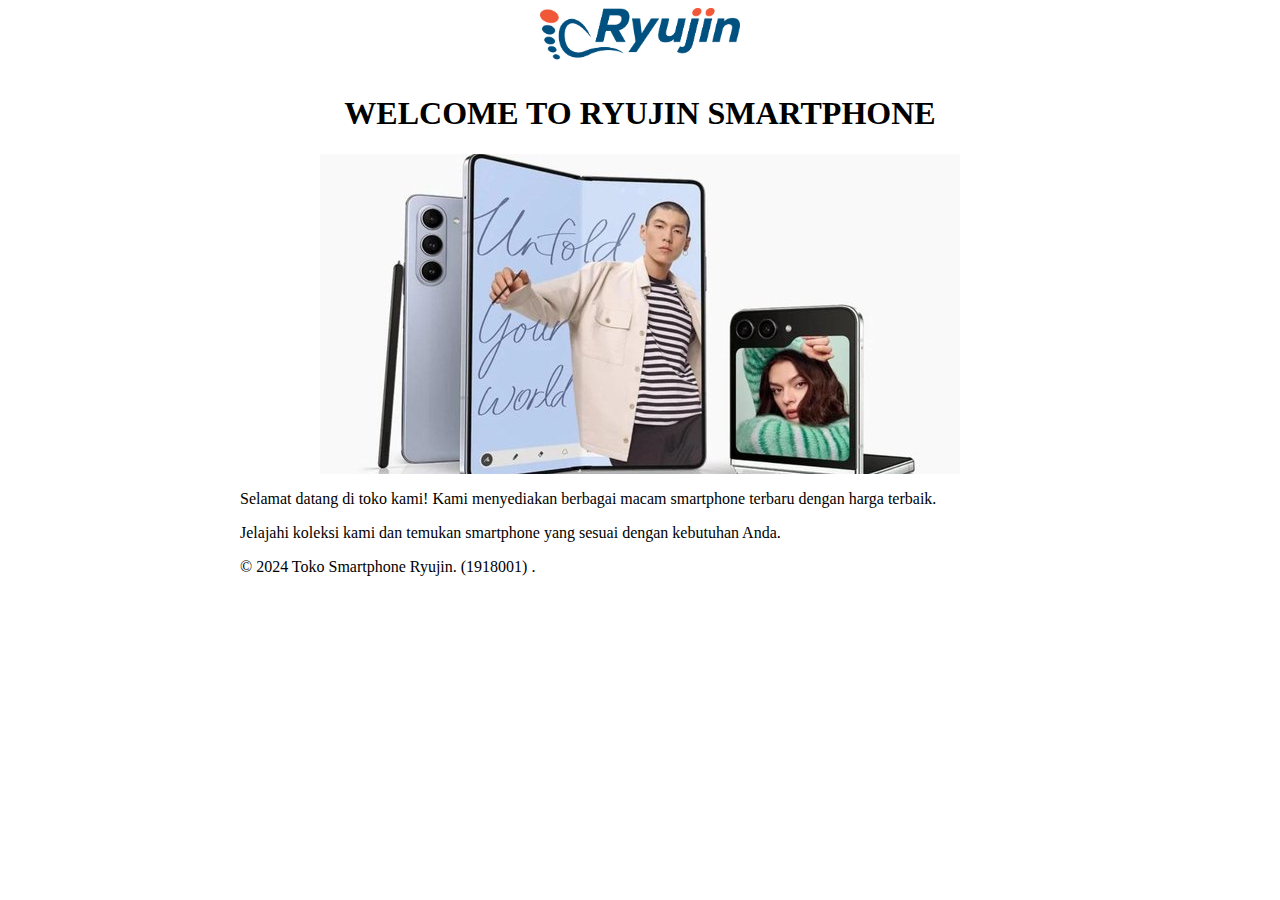
<file: BAB 1/HTML/index.html>
<!DOCTYPE html>
<html lang="en">
<head>
    <meta charset="UTF-8">
    <meta name="viewport" content="width=device-width, initial-scale=1.0">
    <title>Toko Smartphone Ryujin</title>
    <style>
        body {
            text-align: center;
        }
        header, main, footer {
            margin: 0 auto;
            width: 80%;
            max-width: 800px; /* Optional: untuk membatasi lebar maksimum */
            text-align: left; /* Mengembalikan teks ke posisi kiri */
        }
        img {
            display: block; /* Membuat gambar menjadi blok agar dapat diatur margin otomatis */
            margin: 0 auto; /* Membuat gambar menjadi terpusat */
        }
        h1 {
            text-align: center; /* Mencentralisasi teks "Selamat Datang" */
            margin-top: 20px; /* Menambahkan margin atas agar tidak terlalu dekat dengan gambar */
        }
    </style>
</head>
<body>
    <header>
        <img src="Ryujin.png" alt="Ryujin Logo" width="200">
        <h1>WELCOME TO RYUJIN SMARTPHONE</h1>
    </header>
    <main>
        <img src="Bahan1.jpg" alt="Foto Halaman">
        <p>Selamat datang di toko kami! Kami menyediakan berbagai macam smartphone terbaru dengan harga terbaik.</p>
        <p>Jelajahi koleksi kami dan temukan smartphone yang sesuai dengan kebutuhan Anda.</p>
    </main>
    <footer>
        <p>&copy; 2024 Toko Smartphone Ryujin. (1918001) .</p>
    </footer>
</body>
</html>
</file>
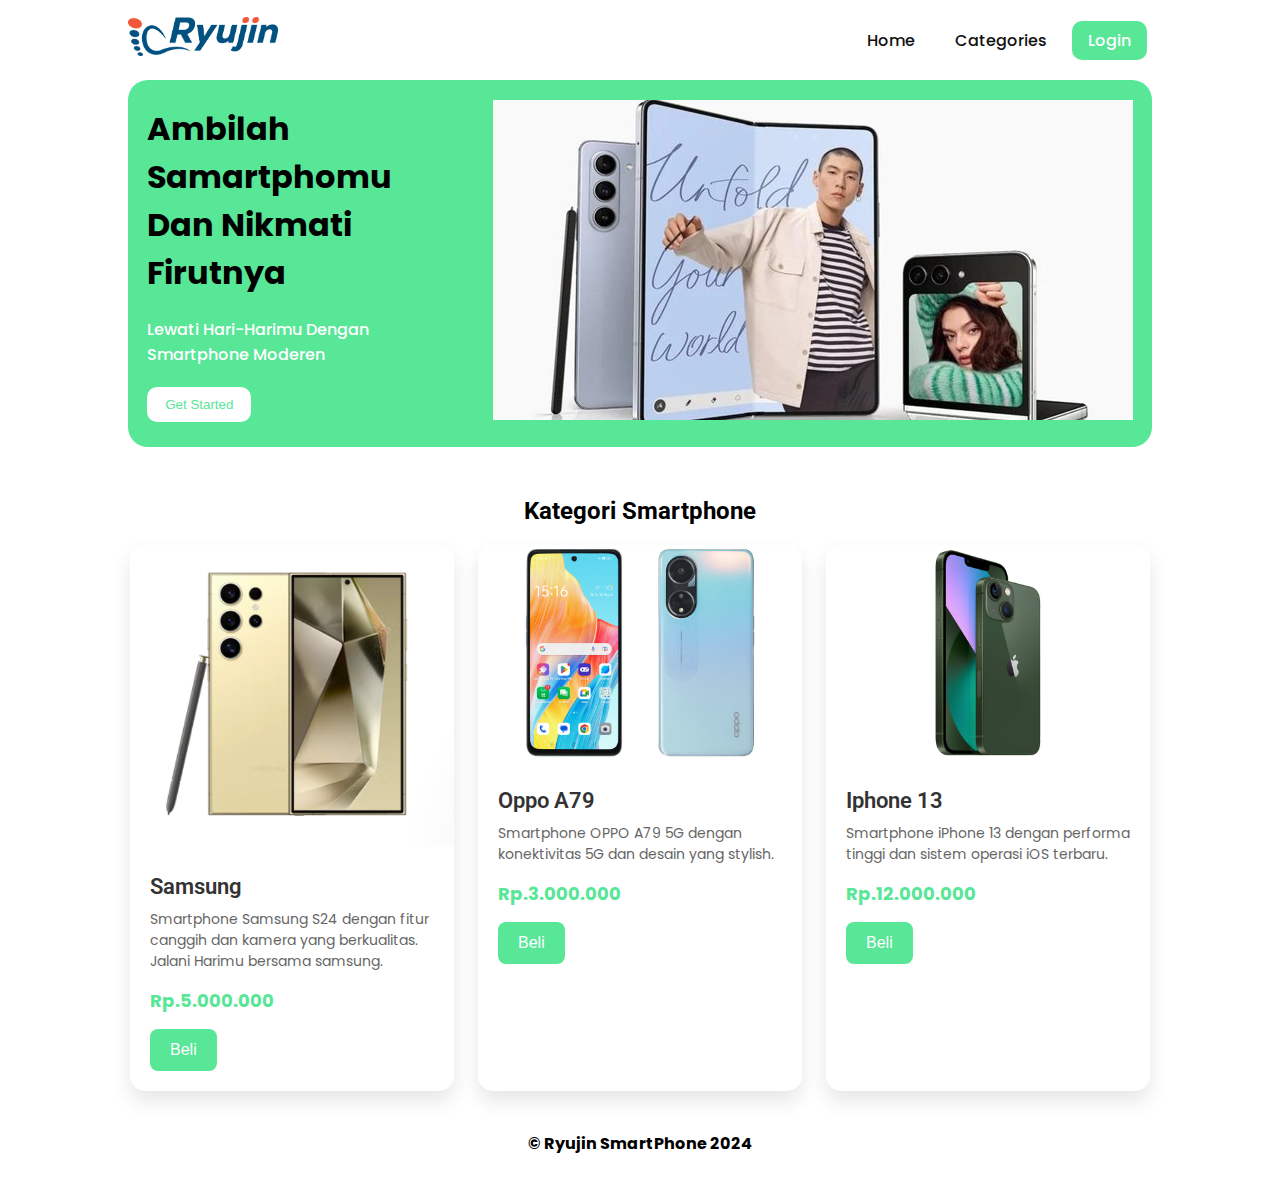
<file: BAB 2/Ryujin/index.html>
<!DOCTYPE html>
<html lang="en">

<head>
	<link rel="icon" href="assets/icon.png" />
	<title>Home</title>
	<link rel="stylesheet" href="css/style.css" />
	<link rel="preconnect" href="https://fonts.googleapis.com" />
	<link rel="preconnect" href="https://fonts.gstatic.com" crossorigin />
	<link
		href="https://fonts.googleapis.com/css2?family=Poppins:wght@400;500;700&family=Roboto:wght@500;700&display=swap"
		rel="stylesheet" />
	<link rel="stylesheet" href="https://cdnjs.cloudflare.com/ajax/libs/font-awesome/5.15.3/css/all.min.css" />
</head>

<body>
	<div class="container">
		<header>
			<nav>
				<div class="Logo">
					<img src="assets/Logo.png" alt="" width="150" Weight="75" />
				</div>
				<input type="checkbox" id="click" />
				<label for="click" class="menu-btn">
					<i class="fas fa-bars"></i>
				</label>
				<ul>
					<li><a href="#">Home</a></li>
					<li><a href="#">Categories</a></li>
					<li><a href="login.html" class="btn_login">Login</a></li>
				</ul>
			</nav>
		</header>
		<main>
			<div class="Bahan">
				<div class="Bahan-text">
					<h1>Ambilah Samartphomu Dan Nikmati Firutnya</h1>
					<p> Lewati Hari-Harimu Dengan Smartphone Moderen
					</p>
					<button type="button" class="btn_getStarted">Get Started</button>
				</div>
				<div class="Bahan-img">
					<img src="assets/Bahan.jpg" alt="" />
				</div>
			</div>
			<div class="cards-categories">
				<h2>Kategori Smartphone</h2>
				<div class="card-categories">
					<div class="card">
						<div class="card-image">
							<img src="assets/S24.PNG" alt="gambar tidak ditemukan" />
						</div>
						<div class="card-content">
							<h5>Samsung</h5>
							<p class="description">Smartphone Samsung S24 dengan fitur canggih dan kamera yang berkualitas.
                                Jalani Harimu bersama samsung.
                            </p>
							<p class="price"><span>Rp.</span>5.000.000</p>
							<button class="btn_belanja" type="submit">Beli</button>
						</div>
					</div>
					<div class="card">
						<div class="card-image">
							<img src="assets/Oppo.jpg" alt="gambar tidak ditemukan" />
						</div>
						<div class="card-content">
							<h5>Oppo A79</h5>
							<p class="description">Smartphone OPPO A79 5G dengan konektivitas 5G dan desain yang stylish.</p>
							<p class="price"><span>Rp.</span>3.000.000</p>
							<button class="btn_belanja" type="submit">Beli</button>
						</div>
					</div>
					<div class="card">
						<div class="card-image">
							<img src="assets/Iphone.jpg" alt="gambar tidak ditemukan" />
						</div>
						<div class="card-content">
							<h5>Iphone 13</h5>
							<p class="description">Smartphone iPhone 13 dengan performa tinggi dan sistem operasi iOS terbaru.</p>
							<p class="price"><span>Rp.</span>12.000.000</p>
							<button class="btn_belanja" type="submit">Beli</button>
						</div>
					</div>
				</div>
			</div>
		</main>
		<footer>
			<h4>&copy; Ryujin SmartPhone 2024</h4>
		</footer>
	</div>
</body>

</html>
</file>
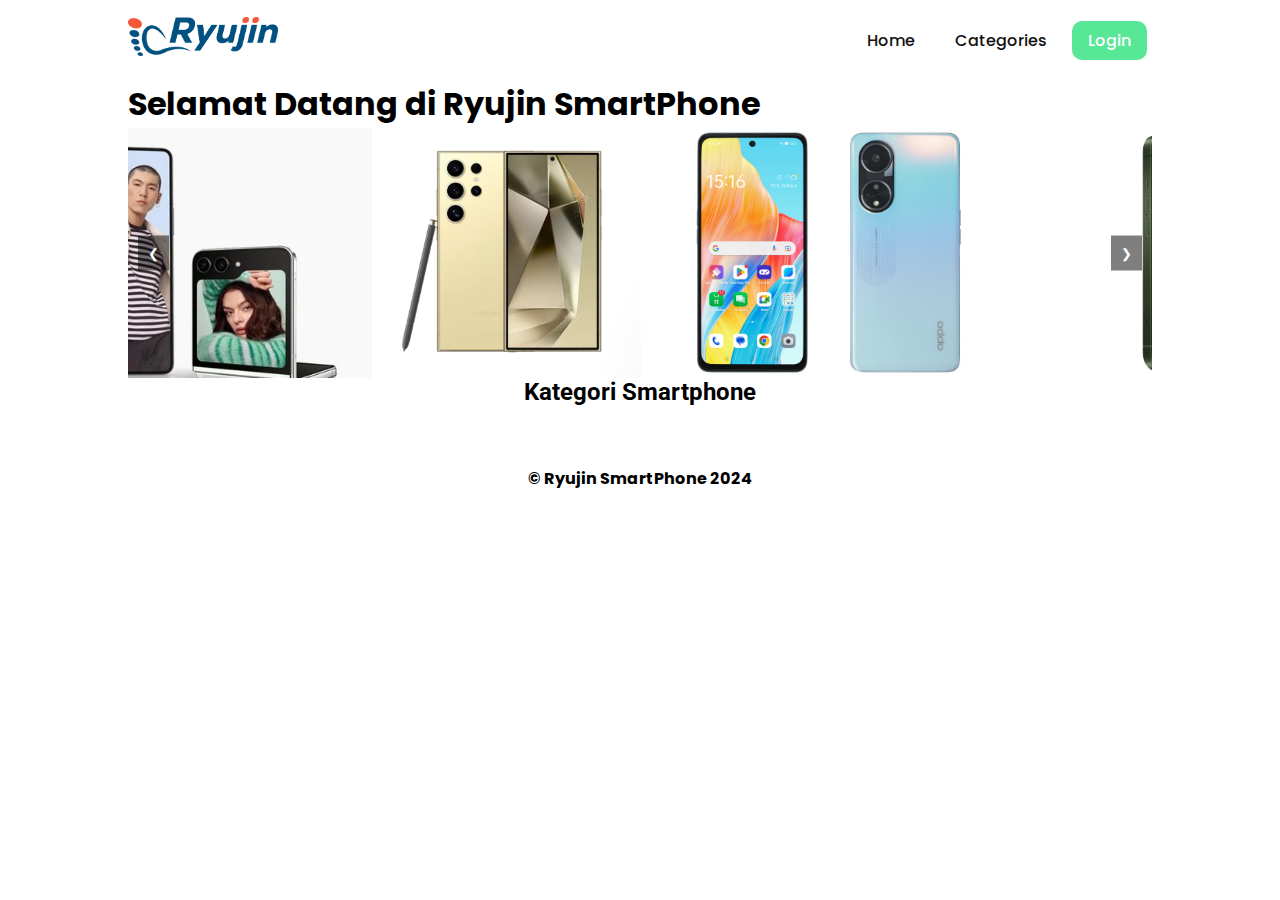
<file: BAB 3/Ryujin/Carousel/index.html>
<!DOCTYPE html>
<html lang="en">

<head>
    <link rel="icon" href="assets/icon.png" />
    <title>Home</title>
    <link rel="stylesheet" href="css/style.css" />
    <link rel="preconnect" href="https://fonts.googleapis.com" />
    <link rel="preconnect" href="https://fonts.gstatic.com" crossorigin />
    <link href="https://fonts.googleapis.com/css2?family=Poppins:wght@400;500;700&family=Roboto:wght@500;700&display=swap" rel="stylesheet" />
    <link rel="stylesheet" href="https://cdnjs.cloudflare.com/ajax/libs/font-awesome/5.15.3/css/all.min.css" />
    <style>
        .carousel-container {
            position: relative;
            overflow: hidden;
            width: 100%;
            height: 250px; /* Sesuaikan dengan tinggi gambar */
        }

        .carousel-slide {
            display: flex;
            transition: transform 0.5s ease;
            width: 100%;
            height: 100%;
        }

        .carousel-slide img {
            width: 100%;
            height: auto;
        }

        .btn-prev,
        .btn-next {
            position: absolute;
            top: 50%;
            transform: translateY(-50%);
            background: rgba(0, 0, 0, 0.5);
            color: white;
            padding: 10px;
            cursor: pointer;
            border: none;
            z-index: 10;
        }

        .btn-prev {
            left: 10px;
        }

        .btn-next {
            right: 10px;
        }
    </style>
</head>

<body>
    <div class="container">
        <header>
            <nav>
                <div class="Logo">
                    <img src="assets/Logo.png" alt="" width="150" Weight="75" />
                </div>
                <input type="checkbox" id="click" />
                <label for="click" class="menu-btn">
                    <i class="fas fa-bars"></i>
                </label>
                <ul>
                    <li><a href="#">Home</a></li>
                    <li><a href="#">Categories</a></li>
                    <li><a href="login.html" class="btn_login">Login</a></li>
                </ul>
            </nav>
        </header>
        <main>
            <h1>Selamat Datang di Ryujin SmartPhone</h1>
            <div class="carousel-container">
                <div class="carousel-slide">
                    <img src="assets/Bahan.jpg" alt="" />
                    <img src="assets/S24.PNG" alt="" />
                    <img src="assets/Oppo.jpg" alt="" />
                    <img src="assets/Iphone.jpg" alt="" />
                </div>
                <button class="btn-prev">&#10094;</button>
                <button class="btn-next">&#10095;</button>
            </div>
            <div class="cards-categories">
                <h2>Kategori Smartphone</h2>
                <!-- Card Categories Content -->
            </div>
        </main>
        <footer>
            <h4>&copy; Ryujin SmartPhone 2024</h4>
        </footer>
    </div>

    <script>
        const carouselSlide = document.querySelector('.carousel-slide');
        const carouselImages = document.querySelectorAll('.carousel-slide img');

        // Buttons
        const prevBtn = document.querySelector('.btn-prev');
        const nextBtn = document.querySelector('.btn-next');

        // Counter
        let counter = 1;
        const size = carouselImages[0].clientWidth;

        carouselSlide.style.transform = 'translateX(' + (-size * counter) + 'px)';

        // Button Listeners
        nextBtn.addEventListener('click', () => {
            if (counter >= carouselImages.length - 1) return;
            carouselSlide.style.transition = "transform 0.5s ease-in-out";
            counter++;
            carouselSlide.style.transform = 'translateX(' + (-size * counter) + 'px)';
        });

        prevBtn.addEventListener('click', () => {
            if (counter <= 0) return;
            carouselSlide.style.transition = "transform 0.5s ease-in-out";
            counter--;
            carouselSlide.style.transform = 'translateX(' + (-size * counter) + 'px)';
        });

        carouselSlide.addEventListener('transitionend', () => {
            if (carouselImages[counter].id === 'lastClone') {
                carouselSlide.style.transition = "none";
                counter = carouselImages.length - 2;
                carouselSlide.style.transform = 'translateX(' + (-size * counter) + 'px)';
            }

            if (carouselImages[counter].id === 'firstClone') {
                carouselSlide.style.transition = "none";
                counter = carouselImages.length - counter;
                carouselSlide.style.transform = 'translateX(' + (-size * counter) + 'px)';
            }
        });
    </script>
</body>

</html>
</file>
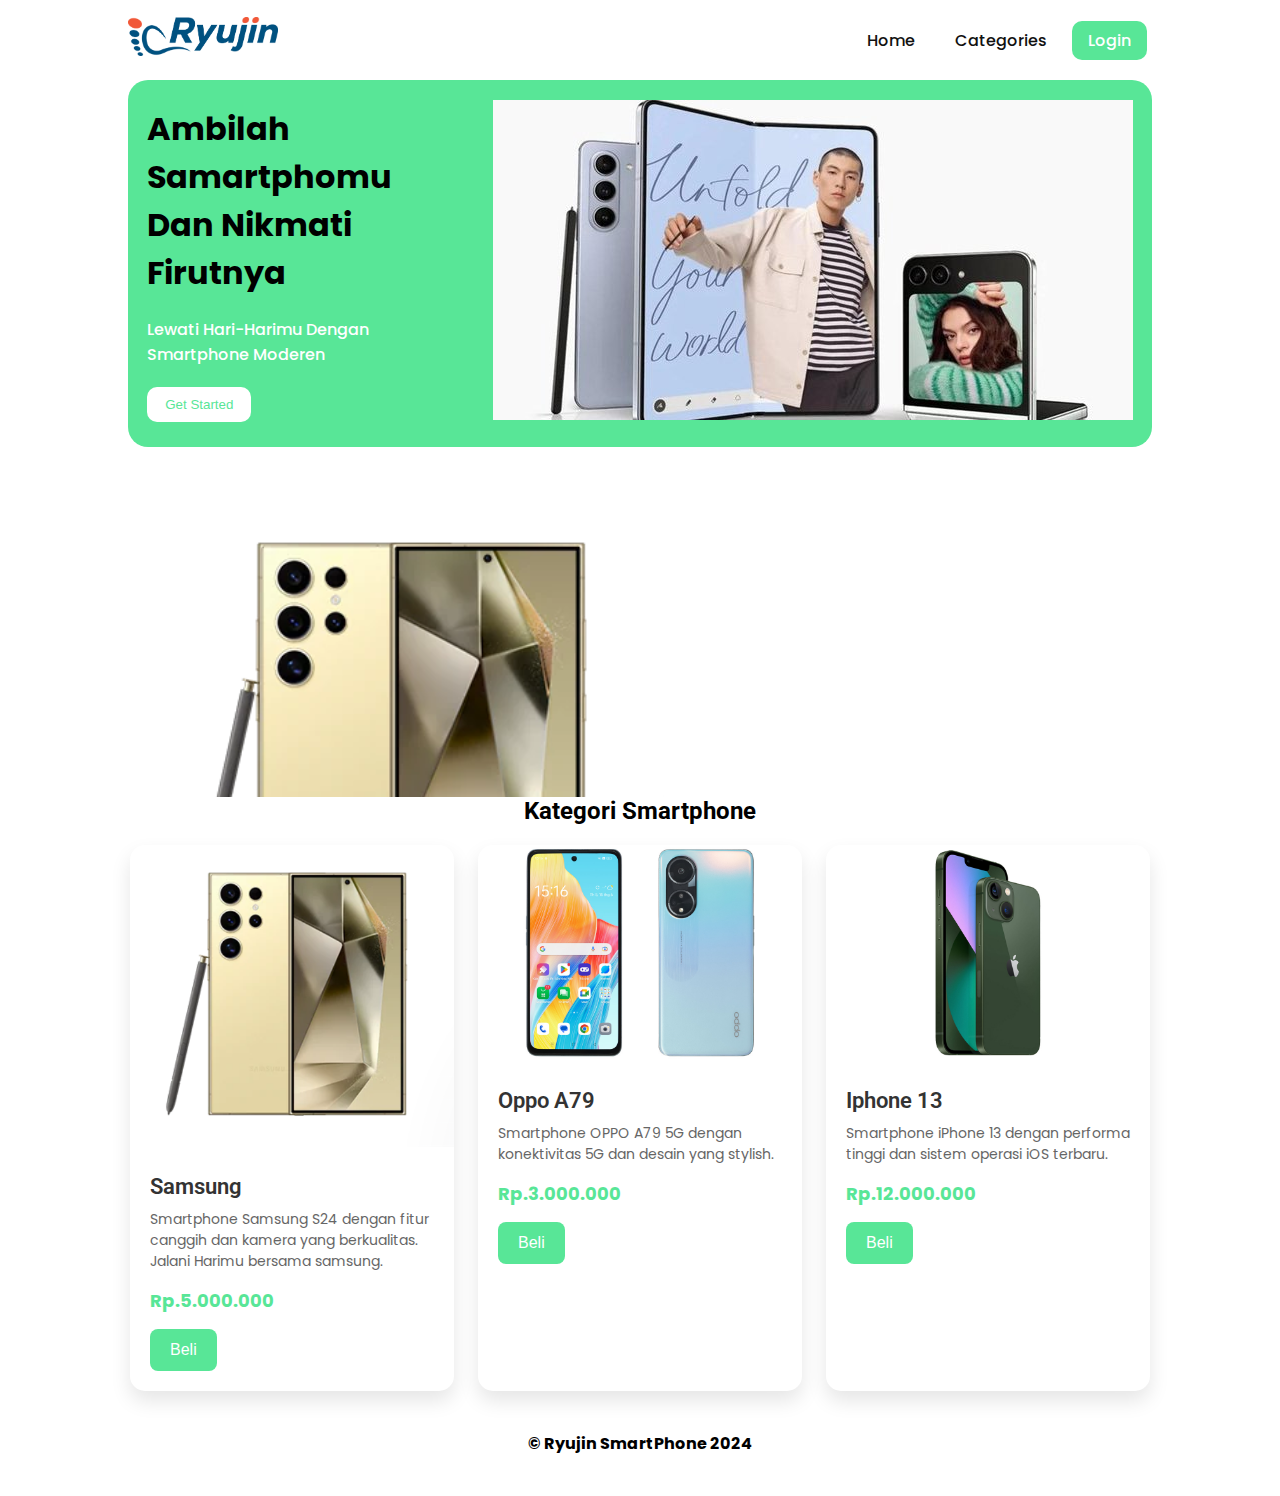
<file: BAB 3/Ryujin/DOM/index.html>
<!DOCTYPE html>
<html lang="en">

<head>
    <link rel="icon" href="assets/icon.png" />
    <title>Home</title>
    <link rel="stylesheet" href="css/style.css" />
    <link rel="preconnect" href="https://fonts.googleapis.com" />
    <link rel="preconnect" href="https://fonts.gstatic.com" crossorigin />
    <link
        href="https://fonts.googleapis.com/css2?family=Poppins:wght@400;500;700&family=Roboto:wght@500;700&display=swap"
        rel="stylesheet" />
    <link rel="stylesheet" href="https://cdnjs.cloudflare.com/ajax/libs/font-awesome/5.15.3/css/all.min.css" />
    <style>
        .carousel {
            display: flex;
            overflow-x: auto;
            scroll-snap-type: x mandatory;
            -webkit-overflow-scrolling: touch;
            scroll-behavior: smooth;
            width: 100%;
            height: 300px; /* Sesuaikan dengan tinggi gambar */
        }

        .carousel-item {
            scroll-snap-align: center;
            flex-shrink: 0;
            width: 100%;
            height: 100%;
        }
    </style>
</head>

<body>
    <div class="container">
        <header>
            <nav>
                <div class="Logo">
                    <img src="assets/Logo.png" alt="" width="150" Weight="75" />
                </div>
                <input type="checkbox" id="click" />
                <label for="click" class="menu-btn">
                    <i class="fas fa-bars"></i>
                </label>
                <ul>
                    <li><a href="#">Home</a></li>
                    <li><a href="#">Categories</a></li>
                    <li><a href="login.html" class="btn_login">Login</a></li>
                </ul>
            </nav>
        </header>
        <main>
            <div class="Bahan">
                <div class="Bahan-text">
                    <h1>Ambilah Samartphomu Dan Nikmati Firutnya</h1>
                    <p> Lewati Hari-Harimu Dengan Smartphone Moderen
                    </p>
                    <button type="button" class="btn_getStarted">Get Started</button>
                </div>
                <div class="Bahan-img">
                    <img src="assets/Bahan.jpg" alt="" />
                </div>
            </div>
            <div class="carousel">
                <div class="carousel-item">
                    <img src="assets/S24.PNG" alt="gambar tidak ditemukan" />
                </div>
                <div class="carousel-item">
                    <img src="assets/Oppo.jpg" alt="gambar tidak ditemukan" />
                </div>
                <div class="carousel-item">
                    <img src="assets/Iphone.jpg" alt="gambar tidak ditemukan" />
                </div>
            </div>
            <div class="cards-categories">
                <h2>Kategori Smartphone</h2>
                <div class="card-categories">
                    <div class="card">
                        <div class="card-image">
                            <img src="assets/S24.PNG" alt="gambar tidak ditemukan" />
                        </div>
                        <div class="card-content">
                            <h5>Samsung</h5>
                            <p class="description">Smartphone Samsung S24 dengan fitur canggih dan kamera yang
                                berkualitas.
                                Jalani Harimu bersama samsung.
                            </p>
                            <p class="price"><span>Rp.</span>5.000.000</p>
                            <button class="btn_belanja" type="submit">Beli</button>
                        </div>
                    </div>
                    <div class="card">
                        <div class="card-image">
                            <img src="assets/Oppo.jpg" alt="gambar tidak ditemukan" />
                        </div>
                        <div class="card-content">
                            <h5>Oppo A79</h5>
                            <p class="description">Smartphone OPPO A79 5G dengan konektivitas 5G dan desain yang
                                stylish.</p>
                            <p class="price"><span>Rp.</span>3.000.000</p>
                            <button class="btn_belanja" type="submit">Beli</button>
                        </div>
                    </div>
                    <div class="card">
                        <div class="card-image">
                            <img src="assets/Iphone.jpg" alt="gambar tidak ditemukan" />
                        </div>
                        <div class="card-content">
                            <h5>Iphone 13</h5>
                            <p class="description">Smartphone iPhone 13 dengan performa tinggi dan sistem operasi iOS
                                terbaru.</p>
                            <p class="price"><span>Rp.</span>12.000.000</p>
                            <button class="btn_belanja" type="submit">Beli</button>
                        </div>
                    </div>
                </div>
            </div>
        </main>
        <footer>
            <h4>&copy; Ryujin SmartPhone 2024</h4>
        </footer>
    </div>

    <script>
        // Get the carousel
        var carousel = document.querySelector('.carousel');

        // Get all carousel items
        var items = document.querySelectorAll('.carousel-item');

        // Set initial index
        var currentIndex = 0;

        // Next button
        var nextButton = document.createElement('button');
        nextButton.innerHTML = '<i class="fas fa-chevron-right"></i>';
        nextButton.classList.add('carousel-button', 'next');
        nextButton.addEventListener('click', function () {
            currentIndex = (currentIndex + 1) % items.length;
            updateCarousel();
        });
        carousel.appendChild(nextButton);

        // Previous button
        var prevButton = document.createElement('button');
        prevButton.innerHTML = '<i class="fas fa-chevron-left"></i>';
        prevButton.classList.add('carousel-button', 'prev');
        prevButton.addEventListener('click', function () {
            currentIndex = (currentIndex - 1 + items.length) % items.length;
            updateCarousel();
        });
        carousel.appendChild(prevButton);

        function updateCarousel() {
            carousel.style.transform = 'translateX(-' + (currentIndex * items[0].offsetWidth) + 'px)';
        }

        // Update carousel when window resizes
        window.addEventListener('resize', function () {
            updateCarousel();
        });

        // Initial update
        updateCarousel();
    </script>
</body>

</html>
</file>
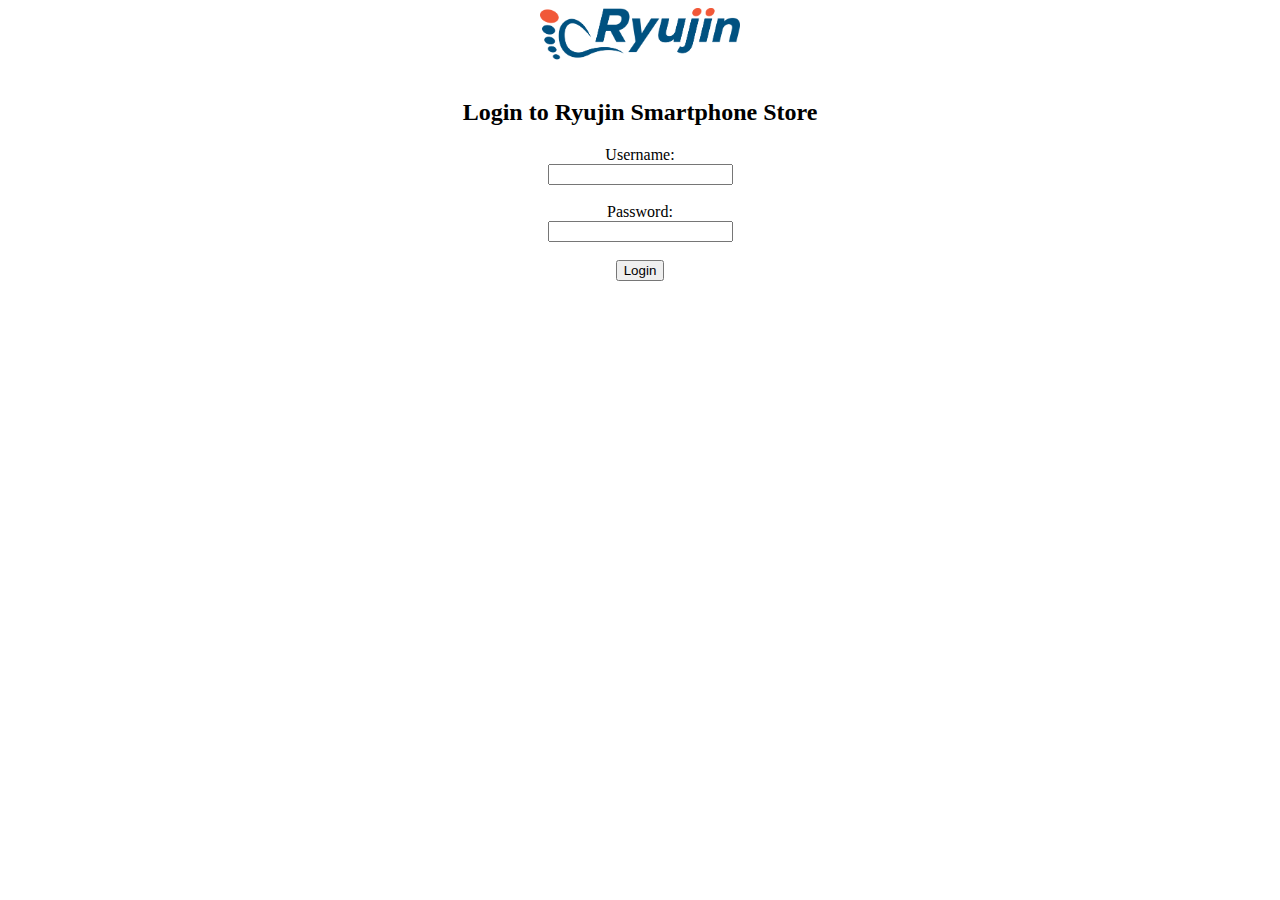
<file: BAB 1/HTML/login.html>
<!DOCTYPE html>
<html lang="en">
<head>
    <meta charset="UTF-8">
    <meta name="viewport" content="width=device-width, initial-scale=1.0">
    <title>Login - Toko Smartphone Ryujin</title>
</head>
<body>
    <div align="center">
        <img src="Ryujin.png" alt="Ryujin Logo" width="200">
        <h2>Login to Ryujin Smartphone Store</h2>
        <form action="#" method="post">
            <label for="username">Username:</label><br>
            <input type="text" id="username" name="username"><br><br>
            <label for="password">Password:</label><br>
            <input type="password" id="password" name="password"><br><br>
            <input type="submit" value="Login">
        </form>
    </div>
</body>
</html>
</file>
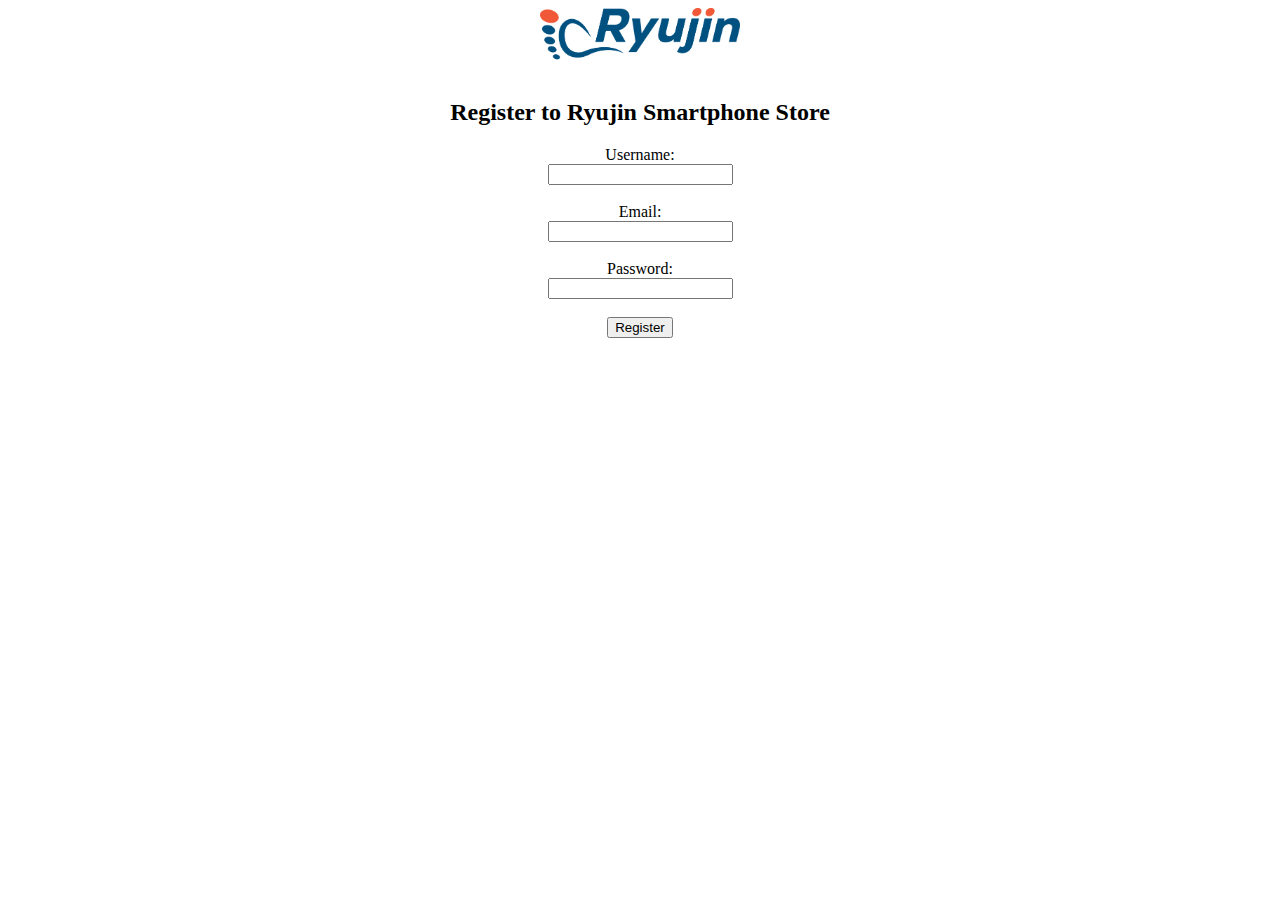
<file: BAB 1/HTML/register.html>
<!DOCTYPE html>
<html lang="en">
<head>
    <meta charset="UTF-8">
    <meta name="viewport" content="width=device-width, initial-scale=1.0">
    <title>Register - Toko Smartphone Ryujin</title>
</head>
<body>
    <div align="center">
        <img src="Ryujin.png" alt="Ryujin Logo" width="200">
        <h2>Register to Ryujin Smartphone Store</h2>
        <form action="#" method="post">
            <label for="username">Username:</label><br>
            <input type="text" id="username" name="username"><br><br>
            <label for="email">Email:</label><br>
            <input type="email" id="email" name="email"><br><br>
            <label for="password">Password:</label><br>
            <input type="password" id="password" name="password"><br><br>
            <input type="submit" value="Register">
        </form>
    </div>
</body>
</html>
</file>
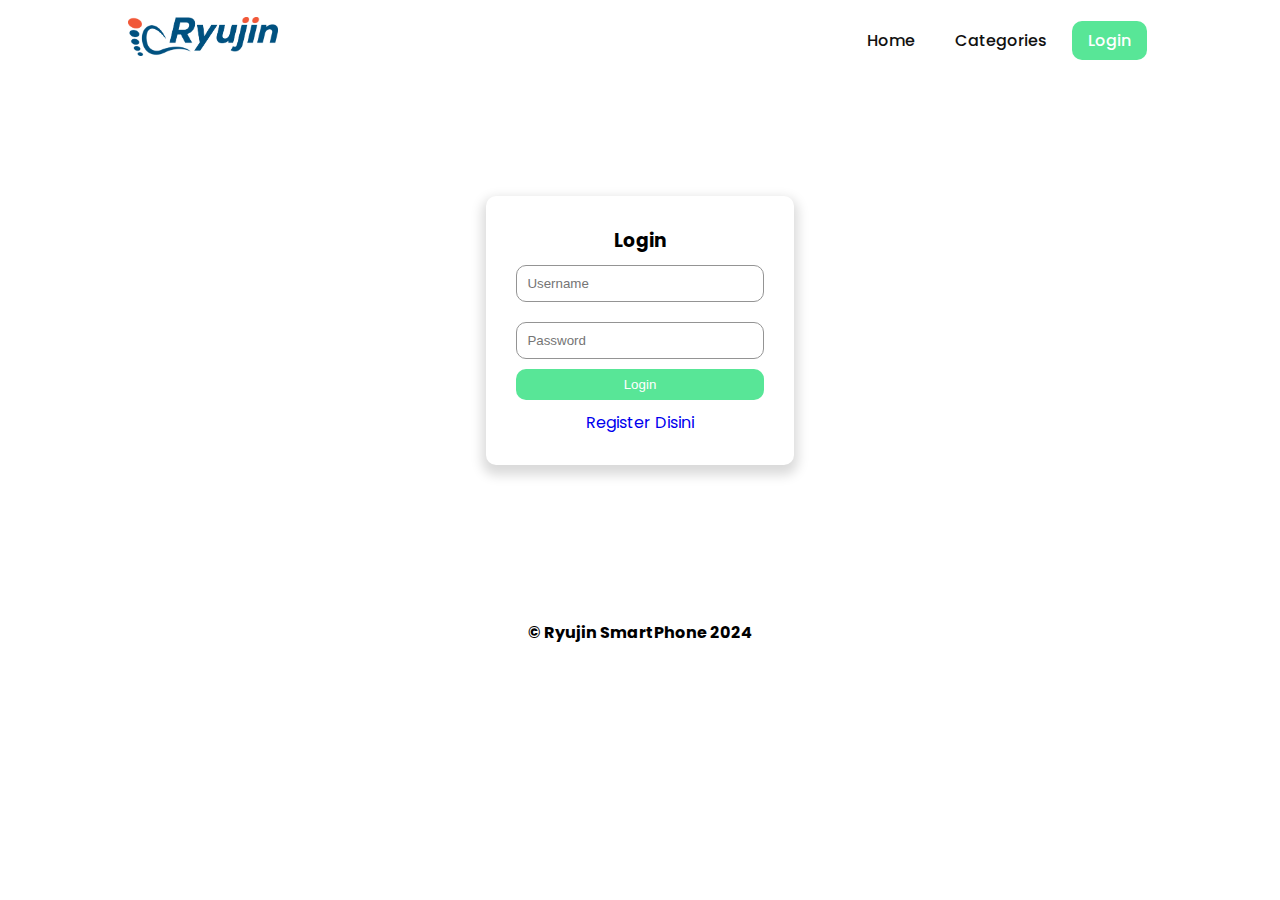
<file: BAB 2/Ryujin/login.html>
<!DOCTYPE html>
<html lang="en">
<head>
  <title>Login</title>
  <link rel="icon" href="assets/icon.png" />
  <link rel="stylesheet" href="css/style.css" />
  <link rel="preconnect" href="https://fonts.googleapis.com" />
  <link rel="preconnect" href="https://fonts.gstatic.com" crossorigin />
  <link
	href="https://fonts.googleapis.com/css2?family=Poppins:wght@400;500;700&family=Roboto:wght@500;700&display=swap"
			rel="stylesheet"
		/>
  <link
	rel="stylesheet"
	href="https://cdnjs.cloudflare.com/ajax/libs/font-awesome/5.15.3/css/all.min.css"/>
</head>
<body>
  <div class="container">
     <header>
	  <nav>
	    <div class="Logo">
		 <img src="assets/Logo.png" alt="" width="150" weight="75" />
	    </div>
	    <input type="checkbox" id="click" />
	    <label for="click" class="menu-btn">
	       <i class="fas fa-bars"></i>
	    </label>
	    <ul>
		<li><a href="index.html">Home</a></li>
		<li><a href="#">Categories</a></li>
		<li><a href="login.html" class="btn_login">Login</a></li>
	    </ul>
        </nav>
	</header>
	<main>
	  <div class="center">
	    <div class="form-login">
		 <h3>Login</h3>
		 <form action="">
		   <input class="input" type="text" name="username"
			    placeholder="Username" />
	         <input class="input" type="password" name="password"
			    placeholder="Password" />
		   <button type="submit" class="btn_login" name="login"  
                      id="login"> Login
		   </button>
		 </form>
		 <a href="register.html" class="link-register">
                  Register Disini</a>
	    </div>
	  </div>
	</main>
	<footer>
	   <h4>&copy; Ryujin SmartPhone 2024</h4>
      </footer>
   </div>
</body>
</html>
</file>
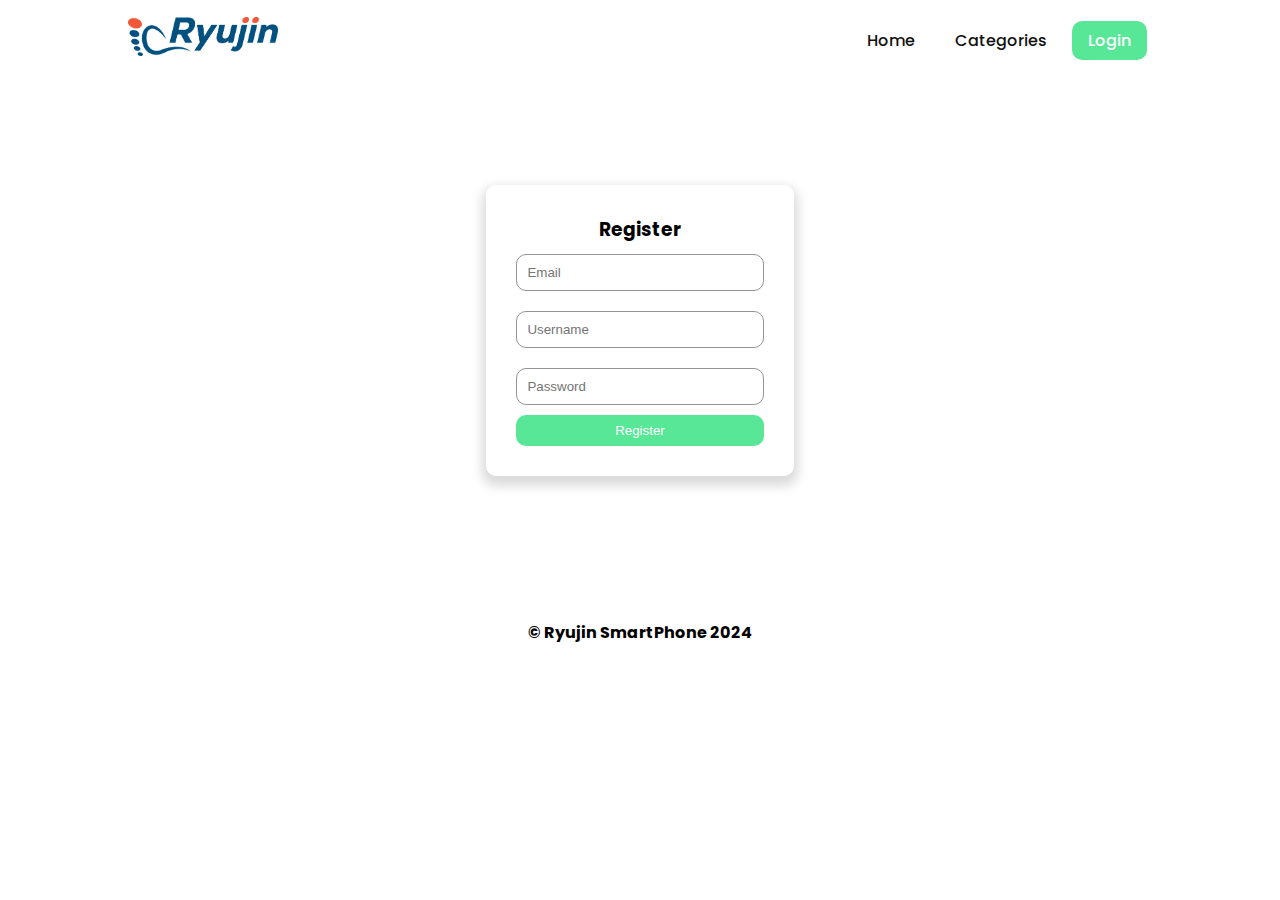
<file: BAB 2/Ryujin/register.html>
<!DOCTYPE html>
<html lang="en">
<head>
  <title>Register</title>
  <link rel="icon" href="assets/icon.png" />
  <link rel="stylesheet" href="css/style.css" />
  <link rel="preconnect" href="https://fonts.googleapis.com" />
  <link rel="preconnect" href="https://fonts.gstatic.com" crossorigin />
  <link
	href="https://fonts.googleapis.com/css2?family=Poppins:wght@400;500;700&family=Roboto:wght@500;700&display=swap"
			rel="stylesheet"/>
  <link
	rel="stylesheet"
	href="https://cdnjs.cloudflare.com/ajax/libs/font-awesome/5.15.3/css/all.min.css"/>
</head>
<body>
  <div class="container">
	<header>
   	  <nav>
	    <div class="Logo">
		<img src="assets/Logo.png" alt="" width="150" weight="75" />
	    </div>
	      <input type="checkbox" id="click" />
		<label for="click" class="menu-btn">
		  <i class="fas fa-bars"></i>
		</label>
		<ul>
		  <li><a href="index.html">Home</a></li>
		  <li><a href="#">Categories</a></li>
		  <li><a href="login.html" class="btn_login">Login</a></li>
		</ul>
	   </nav>
      </header>
	<main>
  	  <div class="center">
	     <div class="form-login">
		  <h3>Register</h3>
		  <form action="">
		    <input class="input" type="email" name="email"
					placeholder="Email" />
		    <input class="input" type="text" name="username"
					placeholder="Username"/>
		    <input class="input" type="password" name="password"
				      placeholder="Password" />
  		    <button type="submit" class="btn_login" name="register"
				id="register">
				Register
		    </button>
		  </form>
	     </div>
	   </div>
	</main>
	<footer>
	  <h4>&copy; Ryujin SmartPhone 2024</h4>
	</footer>
   </div>
</body>
</html>
</file>
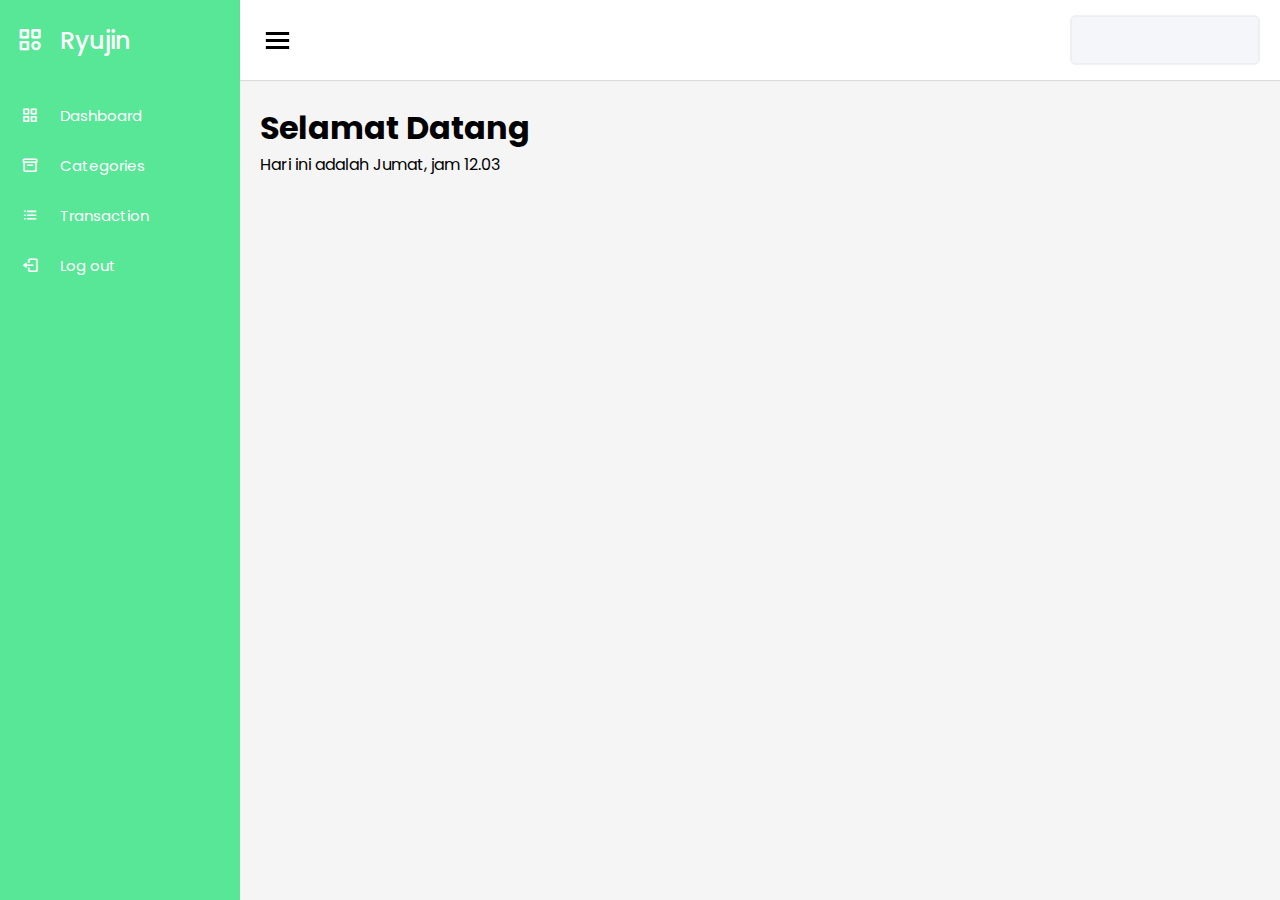
<file: BAB 4/Ryujin/admin.html>
<!DOCTYPE html>
<html lang="en">

<head>
    <meta charset="UTF-8" />
    <link rel="icon" href="assets/icon.png" />
    <link rel="stylesheet" href="css/admin.css" />
    <link href="https://unpkg.com/boxicons@2.0.7/css/boxicons.min.css" rel="stylesheet" />
    <meta name="viewport" content="width=device-width, initial-scale=1.0" />
    <title>Ryujin Admin</title>
</head>

<body>
    <div class="sidebar">
        <div class="logo-details">
            <i class="bx bx-category"></i>
            <span class="logo_name">Ryujin</span>
        </div>
        <ul class="nav-links">
            <li>
                <a href="#" class="active">
                    <i class="bx bx-grid-alt"></i>
                    <span class="links_name">Dashboard</span>
                </a>
            </li>
            <li>
                <a href="categories/categories.html">
                    <i class="bx bx-box"></i>
                    <span class="links_name">Categories</span>
                </a>
            </li>
            <li>
                <a href="transaction/transaction.html">
                    <i class="bx bx-list-ul"></i>
                    <span class="links_name">Transaction</span>
                </a>
            </li>
            <li>
                <a href="#" id="logout">
                    <i class="bx bx-log-out"></i>
                    <span class="links_name">Log out</span>
                </a>
            </li>
        </ul>
    </div>
    <section class="home-section">
        <nav>
            <div class="sidebar-button">
                <i class="bx bx-menu sidebarBtn"></i>
            </div>
            <div class="profile-details">
                <span class="admin_name" id="adminName"></span>
                <span class="admin_time" id="adminTime"></span>
            </div>
        </nav>
        <div class="home-content">
            <h1>Selamat Datang <span id="dynamicName"></span></h1>
            <p id="greeting"></p>
        </div>
    </section>

    <script>
        var username = sessionStorage.getItem("username");

        
        document.getElementById("adminName").innerText = username;
        document.getElementById("dynamicName").innerText = username;

        
        var today = new Date();
        var day = today.toLocaleDateString('id-ID', { weekday: 'long' });
        var time = today.toLocaleTimeString('id-ID', { hour: '2-digit', minute: '2-digit' });
        document.getElementById("greeting").innerText = "Hari ini adalah " + day + ", jam " + time;

        let logoutLink = document.getElementById("logout");

        logoutLink.addEventListener("click", function(event) {
            event.preventDefault();

            let confirmation = confirm("Apakah Anda yakin ingin keluar?");
            if (confirmation) {
                sessionStorage.removeItem("username");
                window.location.href = "login.html";
            } else {
                alert("Anda membatalkan logout.");
            }
        });
    </script>
</body>

</html>
</file>
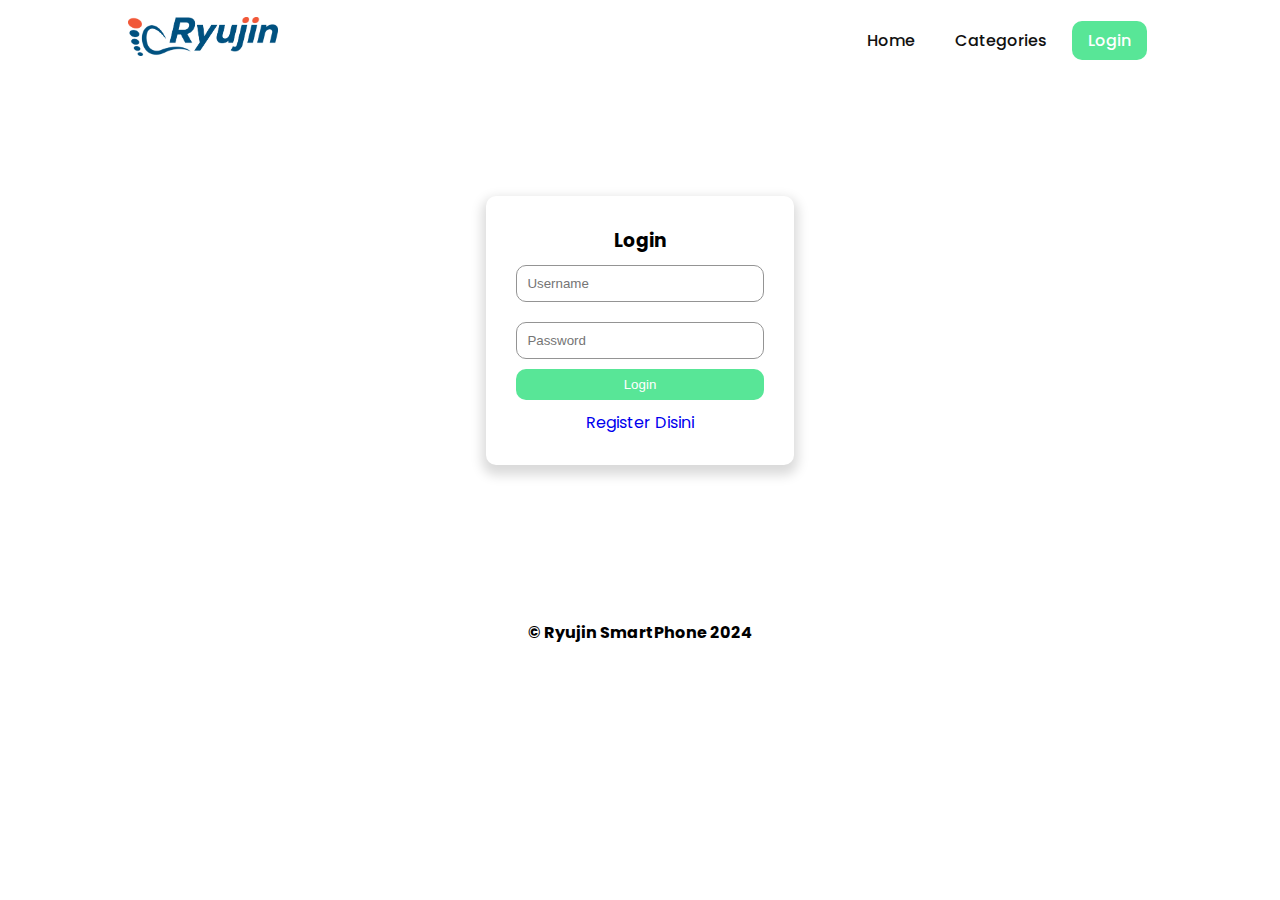
<file: BAB 4/Ryujin/login.html>
<!DOCTYPE html>
<html lang="en">

<head>
    <meta charset="UTF-8" />
    <title>Login</title>
    <link rel="icon" href="assets/icon.png" />
    <link rel="stylesheet" href="css/style.css" />
    <link rel="preconnect" href="https://fonts.googleapis.com" />
    <link rel="preconnect" href="https://fonts.gstatic.com" crossorigin />
    <link href="https://fonts.googleapis.com/css2?family=Poppins:wght@400;500;700&family=Roboto:wght@500;700&display=swap" rel="stylesheet" />
    <link rel="stylesheet" href="https://cdnjs.cloudflare.com/ajax/libs/font-awesome/5.15.3/css/all.min.css" />
</head>

<body>
    <div class="container">
        <header>
            <nav>
                <div class="Logo">
                    <img src="assets/Logo.png" alt="" width="150" weight="75" />
                </div>
                <input type="checkbox" id="click" />
                <label for="click" class="menu-btn">
                    <i class="fas fa-bars"></i>
                </label>
                <ul>
                    <li><a href="index.html">Home</a></li>
                    <li><a href="#">Categories</a></li>
                    <li><a href="login.html" class="btn_login">Login</a></li>
                </ul>
            </nav>
        </header>
        <main>
            <div class="center">
                <div class="form-login">
                    <h3>Login</h3>
                    <form id="loginForm">
                        <input class="input" type="text" name="username" id="username" placeholder="Username" />
                        <input class="input" type="password" name="password" id="password" placeholder="Password" />
                        <button type="submit" class="btn_login" id="login"> Login </button>
                    </form>
                    <a href="register.html" class="link-register">Register Disini</a>
                </div>
            </div>
        </main>
        <footer>
            <h4>&copy; Ryujin SmartPhone 2024</h4>
        </footer>
    </div>

    <script>
        document.getElementById("loginForm").addEventListener("submit", function(event) {
            event.preventDefault();
            var username = document.getElementById("username").value.trim(); 
            if (username === "") {
                alert("Mohon masukkan username.");
                return; 
            }
            sessionStorage.setItem("username", username);
            window.location.href = "admin.html";
        });
    </script>
</body>

</html>
</file>
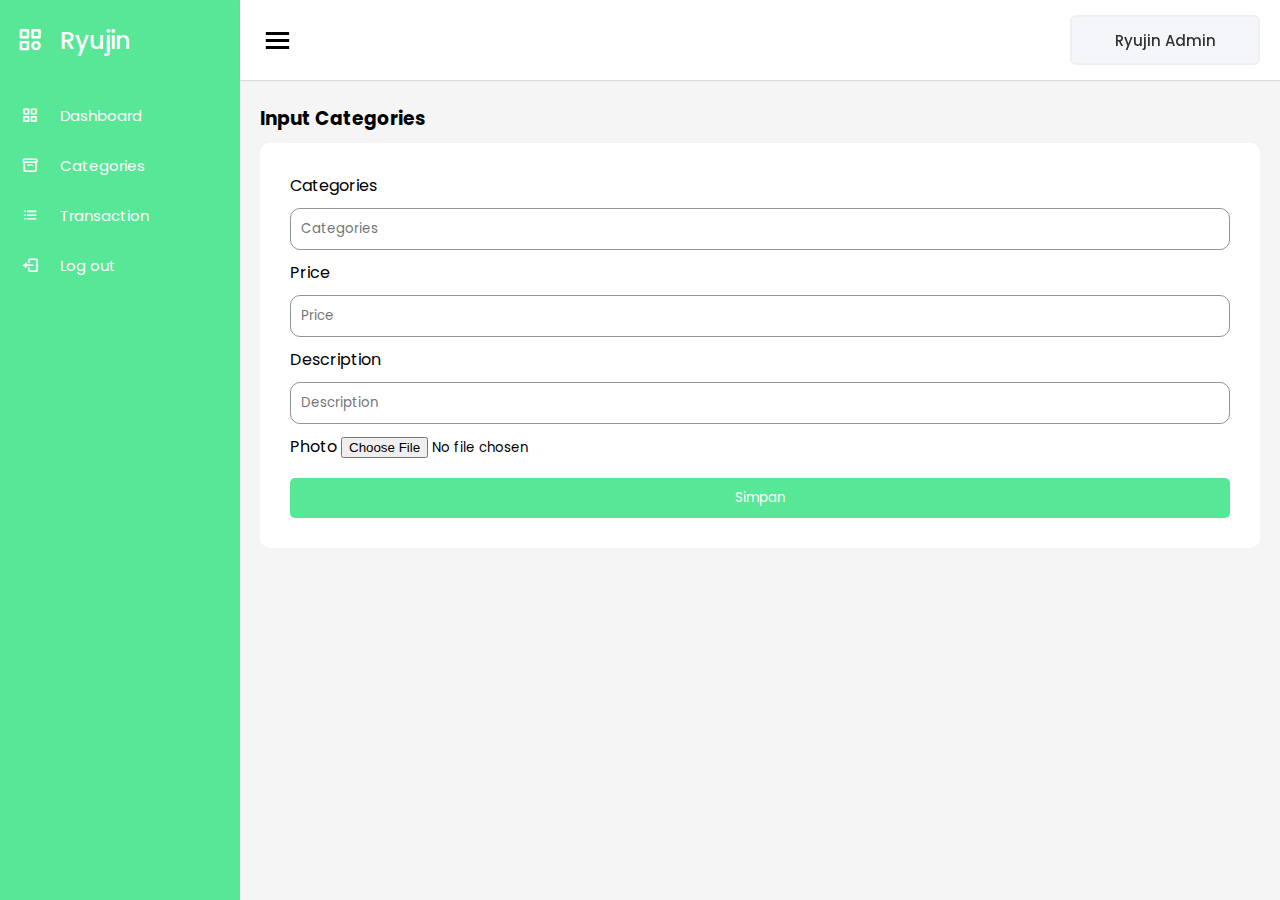
<file: BAB 2/Ryujin/categories/categories-entry.html>
<!DOCTYPE html>
<html lang="en" dir="ltr">

<head>
	<meta charset="UTF-8" />
	<link rel="icon" href="../assets/icon.png" />
	<link rel="stylesheet" href="../css/admin.css" />
	<!-- Boxicons CDN Link -->
	<link href="https://unpkg.com/boxicons@2.0.7/css/boxicons.min.css" rel="stylesheet" />
	<meta name="viewport" content="width=device-width, initial-scale=1.0" />
	<title>Ryujin Admin | Categories Entry</title>
</head>

<body>
	<div class="sidebar">
		<div class="logo-details">
			<i class="bx bx-category"></i>
			<span class="logo_name">Ryujin</span>
		</div>
		<ul class="nav-links">
			<li>
				<a href="../admin.html" class="active">
					<i class="bx bx-grid-alt"></i>
					<span class="links_name">Dashboard</span>
				</a>
			</li>
			<li>
				<a href="../categories/categories.html">
					<i class="bx bx-box"></i>
					<span class="links_name">Categories</span>
				</a>
			</li>
			<li>
				<a href="../transaction/transaction.html">
					<i class="bx bx-list-ul"></i>
					<span class="links_name">Transaction</span>
				</a>
			</li>
			<li>
				<a href="#">
					<i class="bx bx-log-out"></i>
					<span class="links_name">Log out</span>
				</a>
			</li>
		</ul>
	</div>
	<section class="home-section">
		<nav>
			<div class="sidebar-button">
				<i class="bx bx-menu sidebarBtn"></i>
			</div>
			<div class="profile-details">
				<span class="admin_name">Ryujin Admin</span>
			</div>
		</nav>
		<div class="home-content">
			<h3>Input Categories</h3>
			<div class="form-login">
				<form action="">
					<label for="categories">Categories</label>
					<input class="input" type="text" name="categories" id="categories" placeholder="Categories" />
					<label for="categories">Price</label>
					<input class="input" type="text" name="price" id="price" placeholder="Price" />
					<label for="categories">Description</label>
					<input class="input" type="text" name="Description" id="Description" placeholder="Description" />
					<label for="photo">Photo</label>
					<input type="file" name="photo" id="photo" style="margin-bottom: 20px" />
					<button type="submit" class="btn btn-simpan" name="simpan">
						Simpan
					</button>
				</form>
			</div>
		</div>
	</section>
	<script>
		let sidebar = document.querySelector(".sidebar");
		let sidebarBtn = document.querySelector(".sidebarBtn");
		sidebarBtn.onclick = function () {
			sidebar.classList.toggle("active");
			if (sidebar.classList.contains("active")) {
				sidebarBtn.classList.replace("bx-menu", "bx-menu-alt-right");
			} else sidebarBtn.classList.replace("bx-menu-alt-right", "bx-menu");
		};
	</script>
</body>

</html>
</file>
<file: BAB 2/Ryujin/css/style.css>
* {
	margin: 0;
	padding: 0;
	box-sizing: border-box;
  }
  
  .container {
	width: 80%;
	margin: 0 auto;
  }
  
  body {
	font-family: "Poppins", sans-serif;
  }
  
  /* new nav */
  nav {
	display: flex;
	height: 80px;
	width: 100%;
	align-items: center;
	justify-content: space-between;
	flex-wrap: wrap;
  }
  nav ul {
	display: flex;
	flex-wrap: wrap;
	list-style: none;
  }
  nav ul li {
	margin: 0 5px;
  }
  nav ul li a {
	color: #111;
	text-decoration: none;
	font-weight: 500;
	padding: 8px 15px;
	transition: all 0.3s ease;
  }
  nav ul li a.active,
  nav ul li a:hover {
	color: #58e697;
  }
  nav .menu-btn i {
	color: #000;
	font-size: 22px;
	cursor: pointer;
	display: none;
  }
  input[type="checkbox"] {
	display: none;
  }
  
  .btn_login {
	background-color: #58e697;
	width: 100%;
	padding: 8px 16px;
	border-radius: 10px;
	border: none;
	cursor: pointer;
	color: white;
  }
  
  .btn_login:hover {
	background-color: #58e697;
	color: #fff;
  }
  
  /* style jumbotron */
  .Bahan {
	display: flex;
	background-color: #58e697;
	border-radius: 20px;
	padding: 20px 0;
	justify-content: space-around;
	align-items: center;
	margin-bottom: 50px;
  }
  
  .Bahan-text {
	width: 30%;
	font-weight: 500;
  }
  
  .Bahan-text p {
	color: white;
	margin: 20px 0;
  }
  
  .Bahan-text button {
	padding: 10px 18px;
	border: none;
	border-radius: 10px;
	background-color: white;
	color: #58e697;
	cursor: pointer;
  }
  
  /* style card-categories */
  .cards-categories {
	display: flex;
	flex-direction: column;
	align-items: center;
  }
  
  .cards-categories h2 {
	font-family: "Roboto", sans-serif;
	font-size: 24px;
	margin-bottom: 20px;
	text-align: center;
  }
  
  .card-categories {
	display: grid;
	gap: 1.5rem;
	grid-template-columns: repeat(auto-fit, minmax(20rem, 1fr));
  }
  
  .card {
	box-shadow: 0 10px 20px rgba(0, 0, 0, 0.1);
	border-radius: 15px;
	overflow: hidden;
	transition: transform 0.3s ease-in-out;
  }
  
  .card:hover {
	transform: scale(1.05);
  }
  
  .card .card-image {
	overflow: hidden;
	border-radius: 15px 15px 0 0;
  }
  
  .card img {
	width: 100%;
	height: auto;
	object-fit: cover;
	border-radius: 15px 15px 0 0;
  }
  
  .card-content {
	padding: 20px;
  }
  
  .card h5 {
	margin-bottom: 10px;
	font-family: "Roboto", sans-serif;
	font-size: 22px;
	font-weight: 600;
	color: #333;
  }
  
  .card p.description {
	font-size: 14px;
	color: #666;
	margin-bottom: 15px;
  }
  
  .card p.price {
	font-size: 18px;
	font-weight: bold;
	color: #58e697;
	margin-bottom: 15px;
  }
  
  .card .btn_belanja {
	background-color: #58e697;
	padding: 12px 20px;
	border-radius: 8px;
	border: none;
	cursor: pointer;
	color: white;
	font-size: 16px;
	transition: background-color 0.3s ease;
  }
  
  .card .btn_belanja:hover {
	background-color: #58e697;
  }
  
  
  
  
  
  /* footer */
  footer {
	display: flex;
	justify-content: center;
	align-items: center;
	margin: 40px 0;
  }
  
  /* style page login */
  
  .center {
	display: flex;
	justify-content: center;
	align-items: center;
	height: 500px;
  }
  
  .form-login {
	display: flex;
	flex-direction: column;
	align-items: center;
	width: 30%;
	background-color: white;
	padding: 30px;
	margin: 0 auto;
	box-shadow: 0 6px 12px 4px rgba(0, 0, 0, 0.15);
	border-radius: 10px;
  }
  
  .input {
	width: 100%;
	margin: 10px 0;
	padding: 10px;
	border-radius: 10px;
	border: 1px solid rgb(148, 148, 148);
  }
  
  .link-register {
	text-decoration: none;
	margin-top: 10px;
  }

  
  
  /* responsive */
  @media screen and (max-width: 1023px) {
	.container {
	  width: 100%;
	  margin: 0 auto;
	}
	/* navbar responsive */
	nav {
	  padding: 0 40px 0 50px;
	  position: relative;
	}
  
	nav .menu-btn i {
	  display: block;
	}
	#click:checked ~ .menu-btn i:before {
	  content: "\f00d";
	}
	nav ul {
	  position: absolute;
	  top: 80px;
	  left: -100%;
	  background: rgba(0, 0, 0, 0.85);
	  width: 100%;
	  text-align: center;
	  display: block;
	  transition: all 0.3s ease;
	}
	#click:checked ~ ul {
	  left: 0;
	}
	nav ul li {
	  width: 100%;
	  margin: 40px 0;
	}
	nav ul li a {
	  width: 100%;
	  margin-left: -100%;
	  display: block;
	  font-size: 20px;
	  color: #fff;
	  transition: 0.6s cubic-bezier(0.68, -0.55, 0.265, 1.55);
	}
	#click:checked ~ ul li a {
	  margin-left: 0px;
	}
	nav ul li a.active,
	nav ul li a:hover {
	  color: #58e697;
	}
  
	/* jumbotron responsive */
	.Bahan {
	  flex-direction: column-reverse;
	  border-radius: 0px !important;
	  justify-content: center;
	}
	.Bahan-img img {
	  width: 100% !important;
	}
  
	.Bahan-text {
	  width: 100% !important;
	  padding-left: 20px;
	}
  
	/* card-categories responsive */
	.card-categories {
	  flex-direction: column;
	  gap: 20px;
	  margin: 0 10px;
	}
  
	.card {
	  width: 100% !important;
	}
  
	/* form-login responsive */
	.form-login {
	  width: 80%;
	}
	.modal-content {
	  width: 80%; /* Sesuaikan ukuran modal untuk layar kecil */
	}
  }
</file>
<file: BAB 3/Ryujin/Carousel/css/style.css>
* {
	margin: 0;
	padding: 0;
	box-sizing: border-box;
  }
  
  .container {
	width: 80%;
	margin: 0 auto;
  }
  
  body {
	font-family: "Poppins", sans-serif;
  }
  
  /* new nav */
  nav {
	display: flex;
	height: 80px;
	width: 100%;
	align-items: center;
	justify-content: space-between;
	flex-wrap: wrap;
  }
  nav ul {
	display: flex;
	flex-wrap: wrap;
	list-style: none;
  }
  nav ul li {
	margin: 0 5px;
  }
  nav ul li a {
	color: #111;
	text-decoration: none;
	font-weight: 500;
	padding: 8px 15px;
	transition: all 0.3s ease;
  }
  nav ul li a.active,
  nav ul li a:hover {
	color: #58e697;
  }
  nav .menu-btn i {
	color: #000;
	font-size: 22px;
	cursor: pointer;
	display: none;
  }
  input[type="checkbox"] {
	display: none;
  }
  
  .btn_login {
	background-color: #58e697;
	width: 100%;
	padding: 8px 16px;
	border-radius: 10px;
	border: none;
	cursor: pointer;
	color: white;
  }
  
  .btn_login:hover {
	background-color: #58e697;
	color: #fff;
  }
  
  /* style jumbotron */
  .Bahan {
	display: flex;
	background-color: #58e697;
	border-radius: 20px;
	padding: 20px 0;
	justify-content: space-around;
	align-items: center;
	margin-bottom: 50px;
  }
  
  .Bahan-text {
	width: 30%;
	font-weight: 500;
  }
  
  .Bahan-text p {
	color: white;
	margin: 20px 0;
  }
  
  .Bahan-text button {
	padding: 10px 18px;
	border: none;
	border-radius: 10px;
	background-color: white;
	color: #58e697;
	cursor: pointer;
  }
  
  /* style card-categories */
  .cards-categories {
	display: flex;
	flex-direction: column;
	align-items: center;
  }
  
  .cards-categories h2 {
	font-family: "Roboto", sans-serif;
	font-size: 24px;
	margin-bottom: 20px;
	text-align: center;
  }
  
  .card-categories {
	display: grid;
	gap: 1.5rem;
	grid-template-columns: repeat(auto-fit, minmax(20rem, 1fr));
  }
  
  .card {
	box-shadow: 0 10px 20px rgba(0, 0, 0, 0.1);
	border-radius: 15px;
	overflow: hidden;
	transition: transform 0.3s ease-in-out;
  }
  
  .card:hover {
	transform: scale(1.05);
  }
  
  .card .card-image {
	overflow: hidden;
	border-radius: 15px 15px 0 0;
  }
  
  .card img {
	width: 100%;
	height: auto;
	object-fit: cover;
	border-radius: 15px 15px 0 0;
  }
  
  .card-content {
	padding: 20px;
  }
  
  .card h5 {
	margin-bottom: 10px;
	font-family: "Roboto", sans-serif;
	font-size: 22px;
	font-weight: 600;
	color: #333;
  }
  
  .card p.description {
	font-size: 14px;
	color: #666;
	margin-bottom: 15px;
  }
  
  .card p.price {
	font-size: 18px;
	font-weight: bold;
	color: #58e697;
	margin-bottom: 15px;
  }
  
  .card .btn_belanja {
	background-color: #58e697;
	padding: 12px 20px;
	border-radius: 8px;
	border: none;
	cursor: pointer;
	color: white;
	font-size: 16px;
	transition: background-color 0.3s ease;
  }
  
  .card .btn_belanja:hover {
	background-color: #58e697;
  }
  
  
  
  
  
  /* footer */
  footer {
	display: flex;
	justify-content: center;
	align-items: center;
	margin: 40px 0;
  }
  
  /* style page login */
  
  .center {
	display: flex;
	justify-content: center;
	align-items: center;
	height: 500px;
  }
  
  .form-login {
	display: flex;
	flex-direction: column;
	align-items: center;
	width: 30%;
	background-color: white;
	padding: 30px;
	margin: 0 auto;
	box-shadow: 0 6px 12px 4px rgba(0, 0, 0, 0.15);
	border-radius: 10px;
  }
  
  .input {
	width: 100%;
	margin: 10px 0;
	padding: 10px;
	border-radius: 10px;
	border: 1px solid rgb(148, 148, 148);
  }
  
  .link-register {
	text-decoration: none;
	margin-top: 10px;
  }

  
  
  /* responsive */
  @media screen and (max-width: 1023px) {
	.container {
	  width: 100%;
	  margin: 0 auto;
	}
	/* navbar responsive */
	nav {
	  padding: 0 40px 0 50px;
	  position: relative;
	}
  
	nav .menu-btn i {
	  display: block;
	}
	#click:checked ~ .menu-btn i:before {
	  content: "\f00d";
	}
	nav ul {
	  position: absolute;
	  top: 80px;
	  left: -100%;
	  background: rgba(0, 0, 0, 0.85);
	  width: 100%;
	  text-align: center;
	  display: block;
	  transition: all 0.3s ease;
	}
	#click:checked ~ ul {
	  left: 0;
	}
	nav ul li {
	  width: 100%;
	  margin: 40px 0;
	}
	nav ul li a {
	  width: 100%;
	  margin-left: -100%;
	  display: block;
	  font-size: 20px;
	  color: #fff;
	  transition: 0.6s cubic-bezier(0.68, -0.55, 0.265, 1.55);
	}
	#click:checked ~ ul li a {
	  margin-left: 0px;
	}
	nav ul li a.active,
	nav ul li a:hover {
	  color: #58e697;
	}
  
	/* jumbotron responsive */
	.Bahan {
	  flex-direction: column-reverse;
	  border-radius: 0px !important;
	  justify-content: center;
	}
	.Bahan-img img {
	  width: 100% !important;
	}
  
	.Bahan-text {
	  width: 100% !important;
	  padding-left: 20px;
	}
  
	/* card-categories responsive */
	.card-categories {
	  flex-direction: column;
	  gap: 20px;
	  margin: 0 10px;
	}
  
	.card {
	  width: 100% !important;
	}
  
	/* form-login responsive */
	.form-login {
	  width: 80%;
	}
	.modal-content {
	  width: 80%; /* Sesuaikan ukuran modal untuk layar kecil */
	}
  }
</file>
<file: BAB 3/Ryujin/DOM/css/style.css>
* {
	margin: 0;
	padding: 0;
	box-sizing: border-box;
  }
  
  .container {
	width: 80%;
	margin: 0 auto;
  }
  
  body {
	font-family: "Poppins", sans-serif;
  }
  
  /* new nav */
  nav {
	display: flex;
	height: 80px;
	width: 100%;
	align-items: center;
	justify-content: space-between;
	flex-wrap: wrap;
  }
  nav ul {
	display: flex;
	flex-wrap: wrap;
	list-style: none;
  }
  nav ul li {
	margin: 0 5px;
  }
  nav ul li a {
	color: #111;
	text-decoration: none;
	font-weight: 500;
	padding: 8px 15px;
	transition: all 0.3s ease;
  }
  nav ul li a.active,
  nav ul li a:hover {
	color: #58e697;
  }
  nav .menu-btn i {
	color: #000;
	font-size: 22px;
	cursor: pointer;
	display: none;
  }
  input[type="checkbox"] {
	display: none;
  }
  
  .btn_login {
	background-color: #58e697;
	width: 100%;
	padding: 8px 16px;
	border-radius: 10px;
	border: none;
	cursor: pointer;
	color: white;
  }
  
  .btn_login:hover {
	background-color: #58e697;
	color: #fff;
  }
  
  /* style jumbotron */
  .Bahan {
	display: flex;
	background-color: #58e697;
	border-radius: 20px;
	padding: 20px 0;
	justify-content: space-around;
	align-items: center;
	margin-bottom: 50px;
  }
  
  .Bahan-text {
	width: 30%;
	font-weight: 500;
  }
  
  .Bahan-text p {
	color: white;
	margin: 20px 0;
  }
  
  .Bahan-text button {
	padding: 10px 18px;
	border: none;
	border-radius: 10px;
	background-color: white;
	color: #58e697;
	cursor: pointer;
  }
  
  /* style card-categories */
  .cards-categories {
	display: flex;
	flex-direction: column;
	align-items: center;
  }
  
  .cards-categories h2 {
	font-family: "Roboto", sans-serif;
	font-size: 24px;
	margin-bottom: 20px;
	text-align: center;
  }
  
  .card-categories {
	display: grid;
	gap: 1.5rem;
	grid-template-columns: repeat(auto-fit, minmax(20rem, 1fr));
  }
  
  .card {
	box-shadow: 0 10px 20px rgba(0, 0, 0, 0.1);
	border-radius: 15px;
	overflow: hidden;
	transition: transform 0.3s ease-in-out;
  }
  
  .card:hover {
	transform: scale(1.05);
  }
  
  .card .card-image {
	overflow: hidden;
	border-radius: 15px 15px 0 0;
  }
  
  .card img {
	width: 100%;
	height: auto;
	object-fit: cover;
	border-radius: 15px 15px 0 0;
  }
  
  .card-content {
	padding: 20px;
  }
  
  .card h5 {
	margin-bottom: 10px;
	font-family: "Roboto", sans-serif;
	font-size: 22px;
	font-weight: 600;
	color: #333;
  }
  
  .card p.description {
	font-size: 14px;
	color: #666;
	margin-bottom: 15px;
  }
  
  .card p.price {
	font-size: 18px;
	font-weight: bold;
	color: #58e697;
	margin-bottom: 15px;
  }
  
  .card .btn_belanja {
	background-color: #58e697;
	padding: 12px 20px;
	border-radius: 8px;
	border: none;
	cursor: pointer;
	color: white;
	font-size: 16px;
	transition: background-color 0.3s ease;
  }
  
  .card .btn_belanja:hover {
	background-color: #58e697;
  }
  
  
  
  
  
  /* footer */
  footer {
	display: flex;
	justify-content: center;
	align-items: center;
	margin: 40px 0;
  }
  
  /* style page login */
  
  .center {
	display: flex;
	justify-content: center;
	align-items: center;
	height: 500px;
  }
  
  .form-login {
	display: flex;
	flex-direction: column;
	align-items: center;
	width: 30%;
	background-color: white;
	padding: 30px;
	margin: 0 auto;
	box-shadow: 0 6px 12px 4px rgba(0, 0, 0, 0.15);
	border-radius: 10px;
  }
  
  .input {
	width: 100%;
	margin: 10px 0;
	padding: 10px;
	border-radius: 10px;
	border: 1px solid rgb(148, 148, 148);
  }
  
  .link-register {
	text-decoration: none;
	margin-top: 10px;
  }

  
  
  /* responsive */
  @media screen and (max-width: 1023px) {
	.container {
	  width: 100%;
	  margin: 0 auto;
	}
	/* navbar responsive */
	nav {
	  padding: 0 40px 0 50px;
	  position: relative;
	}
  
	nav .menu-btn i {
	  display: block;
	}
	#click:checked ~ .menu-btn i:before {
	  content: "\f00d";
	}
	nav ul {
	  position: absolute;
	  top: 80px;
	  left: -100%;
	  background: rgba(0, 0, 0, 0.85);
	  width: 100%;
	  text-align: center;
	  display: block;
	  transition: all 0.3s ease;
	}
	#click:checked ~ ul {
	  left: 0;
	}
	nav ul li {
	  width: 100%;
	  margin: 40px 0;
	}
	nav ul li a {
	  width: 100%;
	  margin-left: -100%;
	  display: block;
	  font-size: 20px;
	  color: #fff;
	  transition: 0.6s cubic-bezier(0.68, -0.55, 0.265, 1.55);
	}
	#click:checked ~ ul li a {
	  margin-left: 0px;
	}
	nav ul li a.active,
	nav ul li a:hover {
	  color: #58e697;
	}
  
	/* jumbotron responsive */
	.Bahan {
	  flex-direction: column-reverse;
	  border-radius: 0px !important;
	  justify-content: center;
	}
	.Bahan-img img {
	  width: 100% !important;
	}
  
	.Bahan-text {
	  width: 100% !important;
	  padding-left: 20px;
	}
  
	/* card-categories responsive */
	.card-categories {
	  flex-direction: column;
	  gap: 20px;
	  margin: 0 10px;
	}
  
	.card {
	  width: 100% !important;
	}
  
	/* form-login responsive */
	.form-login {
	  width: 80%;
	}
	.modal-content {
	  width: 80%; /* Sesuaikan ukuran modal untuk layar kecil */
	}
  }
</file>
<file: BAB 4/Ryujin/css/admin.css>
@import url("https://fonts.googleapis.com/css2?family=Poppins:wght@200;300;400;500;600;700&display=swap");
* {
	margin: 0;
	padding: 0;
	box-sizing: border-box;
	font-family: "Poppins", sans-serif;
}
/* sidebar */
.sidebar {
	position: fixed;
	height: 100%;
	width: 240px;
	background: #58e697;
	transition: all 0.5s ease;
}
.sidebar.active {
	width: 60px;
}
.sidebar .logo-details {
	height: 80px;
	display: flex;
	align-items: center;
}
.sidebar .logo-details i {
	font-size: 28px;
	font-weight: 500;
	color: #fff;
	min-width: 60px;
	text-align: center;
}
.sidebar .logo-details .logo_name {
	color: #fff;
	font-size: 24px;
	font-weight: 500;
}
.sidebar .nav-links {
	margin-top: 10px;
}
.sidebar .nav-links li {
	position: relative;
	list-style: none;
	height: 50px;
}
.sidebar .nav-links li a {
	height: 100%;
	width: 100%;
	display: flex;
	align-items: center;
	text-decoration: none;
	transition: all 0.4s ease;
}
.sidebar .nav-links li a.active {
	background: #58e697;
}
.sidebar .nav-links li a:hover {
	background: #58e697;
}
.sidebar .nav-links li i {
	min-width: 60px;
	text-align: center;
	font-size: 18px;
	color: #fff;
}
.sidebar .nav-links li a .links_name {
	color: #fff;
	font-size: 15px;
	font-weight: 400;
	white-space: nowrap;
}

/* main content */
.home-section {
	position: relative;
	background: #f5f5f5;
	min-height: 100vh;
	width: calc(100% - 240px);
	left: 240px;
	transition: all 0.5s ease;
}
.sidebar.active ~ .home-section {
	width: calc(100% - 60px);
	left: 60px;
}
.home-section nav {
	display: flex;
	justify-content: space-between;
	height: 80px;
	background: #fff;
	display: flex;
	align-items: center;
	position: fixed;
	width: calc(100% - 240px);
	left: 240px;
	z-index: 100;
	padding: 0 20px;
	box-shadow: 0 1px 1px rgba(0, 0, 0, 0.1);
	transition: all 0.5s ease;
}
.sidebar.active ~ .home-section nav {
	left: 60px;
	width: calc(100% - 60px);
}
.home-section nav .sidebar-button {
	display: flex;
	align-items: center;
	font-size: 24px;
	font-weight: 500;
}
nav .sidebar-button i {
	font-size: 35px;
	margin-right: 10px;
}

.home-section nav .profile-details {
	display: flex;
	align-items: center;
	justify-content: center;
	background: #f5f6fa;
	border: 2px solid #efeef1;
	border-radius: 6px;
	height: 50px;
	min-width: 190px;
}
.table-data {
	text-align: center;
	border-collapse: collapse;
	width: 100%;
	overflow-x: auto; 
	
 }
 
.btn-edit,
.btn-delete {
   padding: 8px 16px;
   margin-right: 8px;
   border: none;
   border-radius: 4px;
   cursor: pointer;
   font-size: 14px;
   transition: background-color 0.3s;
}

.btn-edit {
   background-color: #4caf50; /* Green */
   color: white;
}

.btn-delete {
   background-color: #f44336; /* Red */
   color: white;
}

.btn-edit:hover,
.btn-delete:hover {
   background-color: #45a049; /* Darker green */ 
}

nav .profile-details .admin_name {
	font-size: 15px;
	font-weight: 500;
	color: #333;
	white-space: nowrap;
}
.home-section .home-content {
	position: relative;
	padding-top: 104px;
	padding-left: 20px;
	padding-right: 20px;
}

.btn {
	background-color: #58e697;
	color: white;
	padding: 10px 20px;
	border: none;
	border-radius: 5px;
	cursor: pointer;
}

.btn a {
	text-decoration: none;
	color: white;
}

.btn-tambah {
	margin: 10px 0;
}

.btn-simpan {
	width: 100%;
}

.btn:hover {
	background-color: #58e697;
}

.table-data {
	text-align: center;
	border-collapse: collapse;
	width: 100%;
}
th, td {
	border: 1px solid black;
	padding: 5px 20px;
}
.form-login {
	display: flex;
	flex-direction: column;
	align-items: center;
	background-color: white;
	padding: 30px;
	margin: 10px auto;
	border-radius: 10px;
}
.input {
	width: 100%;
	margin: 10px 0;
	padding: 10px;
	border-radius: 10px;
	border: 1px solid rgb(148, 148, 148);
}
/* waran status transaksi  */
.success {
	background-color: #4CAF50; /* Green */
	color: white;
	border-radius: 5px;
	padding: 5px 10px;
 }

 .pending {
	background-color: #58e697; /* Yellow */
	color: black;
 }

 .expire {
	background-color: #f44336; /* Red */
	color: white;
 }

 .cancel {
	background-color: #607D8B; /* Blue Grey */
	color: white;
 }

 .settlement {
	background-color: #2196F3; /* Blue */
	color: white;
 }
 .btn_detail {
	background-color: #2196F3; /* Blue */
	color: white;
	padding: 5px 10px;
	border-radius: 5px;
	border: none;
 }
 .btn_detail:hover {
	background-color: #0d8bf0; /* Blue */
 }

/* Responsive Media Query */
@media (max-width: 1240px) {
	.sidebar {
		width: 60px;
	}
	.sidebar.active {
		width: 220px;
	}
	.home-section {
		width: calc(100% - 60px);
		left: 60px;
	}
	.sidebar.active ~ .home-section {
		/* width: calc(100% - 220px); */
		overflow: hidden;
		left: 220px;
	}
	.home-section nav {
		width: calc(100% - 60px);
		left: 60px;
	}
	.sidebar.active ~ .home-section nav {
		width: calc(100% - 220px);
		left: 220px;
	}
}
@media (max-width: 700px) {
	nav .profile-details {
		display: none !important;
	}
	.home-section nav .profile-details {
		height: 50px;
		min-width: 40px;
	}
}
@media (max-width: 550px) {
	.profile-details {
		display: none !important;
	}
	
}
@media (max-width: 400px) {
	.sidebar {
		width: 0;
	}
	.sidebar.active {
		width: 60px;
	}
	.home-section {
		width: 100%;
		left: 0;
	}
	.sidebar.active ~ .home-section {
		left: 60px;
		width: calc(100% - 60px);
	}
	.home-section nav {
		width: 100%;
		left: 0;
	}
	.sidebar.active ~ .home-section nav {
		left: 60px;
		width: calc(100% - 60px);
	}
}
</file>
<file: BAB 4/Ryujin/css/style.css>
* {
	margin: 0;
	padding: 0;
	box-sizing: border-box;
  }
  
  .container {
	width: 80%;
	margin: 0 auto;
  }
  
  body {
	font-family: "Poppins", sans-serif;
  }
  
  /* new nav */
  nav {
	display: flex;
	height: 80px;
	width: 100%;
	align-items: center;
	justify-content: space-between;
	flex-wrap: wrap;
  }
  nav ul {
	display: flex;
	flex-wrap: wrap;
	list-style: none;
  }
  nav ul li {
	margin: 0 5px;
  }
  nav ul li a {
	color: #111;
	text-decoration: none;
	font-weight: 500;
	padding: 8px 15px;
	transition: all 0.3s ease;
  }
  nav ul li a.active,
  nav ul li a:hover {
	color: #58e697;
  }
  nav .menu-btn i {
	color: #000;
	font-size: 22px;
	cursor: pointer;
	display: none;
  }
  input[type="checkbox"] {
	display: none;
  }
  
  .btn_login {
	background-color: #58e697;
	width: 100%;
	padding: 8px 16px;
	border-radius: 10px;
	border: none;
	cursor: pointer;
	color: white;
  }
  
  .btn_login:hover {
	background-color: #58e697;
	color: #fff;
  }
  
  /* style jumbotron */
  .Bahan {
	display: flex;
	background-color: #58e697;
	border-radius: 20px;
	padding: 20px 0;
	justify-content: space-around;
	align-items: center;
	margin-bottom: 50px;
  }
  
  .Bahan-text {
	width: 30%;
	font-weight: 500;
  }
  
  .Bahan-text p {
	color: white;
	margin: 20px 0;
  }
  
  .Bahan-text button {
	padding: 10px 18px;
	border: none;
	border-radius: 10px;
	background-color: white;
	color: #58e697;
	cursor: pointer;
  }
  
  /* style card-categories */
  .cards-categories {
	display: flex;
	flex-direction: column;
	align-items: center;
  }
  
  .cards-categories h2 {
	font-family: "Roboto", sans-serif;
	font-size: 24px;
	margin-bottom: 20px;
	text-align: center;
  }
  
  .card-categories {
	display: grid;
	gap: 1.5rem;
	grid-template-columns: repeat(auto-fit, minmax(20rem, 1fr));
  }
  
  .card {
	box-shadow: 0 10px 20px rgba(0, 0, 0, 0.1);
	border-radius: 15px;
	overflow: hidden;
	transition: transform 0.3s ease-in-out;
  }
  
  .card:hover {
	transform: scale(1.05);
  }
  
  .card .card-image {
	overflow: hidden;
	border-radius: 15px 15px 0 0;
  }
  
  .card img {
	width: 100%;
	height: auto;
	object-fit: cover;
	border-radius: 15px 15px 0 0;
  }
  
  .card-content {
	padding: 20px;
  }
  
  .card h5 {
	margin-bottom: 10px;
	font-family: "Roboto", sans-serif;
	font-size: 22px;
	font-weight: 600;
	color: #333;
  }
  
  .card p.description {
	font-size: 14px;
	color: #666;
	margin-bottom: 15px;
  }
  
  .card p.price {
	font-size: 18px;
	font-weight: bold;
	color: #58e697;
	margin-bottom: 15px;
  }
  
  .card .btn_belanja {
	background-color: #58e697;
	padding: 12px 20px;
	border-radius: 8px;
	border: none;
	cursor: pointer;
	color: white;
	font-size: 16px;
	transition: background-color 0.3s ease;
  }
  
  .card .btn_belanja:hover {
	background-color: #58e697;
  }
  
  
  
  
  
  /* footer */
  footer {
	display: flex;
	justify-content: center;
	align-items: center;
	margin: 40px 0;
  }
  
  /* style page login */
  
  .center {
	display: flex;
	justify-content: center;
	align-items: center;
	height: 500px;
  }
  
  .form-login {
	display: flex;
	flex-direction: column;
	align-items: center;
	width: 30%;
	background-color: white;
	padding: 30px;
	margin: 0 auto;
	box-shadow: 0 6px 12px 4px rgba(0, 0, 0, 0.15);
	border-radius: 10px;
  }
  
  .input {
	width: 100%;
	margin: 10px 0;
	padding: 10px;
	border-radius: 10px;
	border: 1px solid rgb(148, 148, 148);
  }
  
  .link-register {
	text-decoration: none;
	margin-top: 10px;
  }

  
  
  /* responsive */
  @media screen and (max-width: 1023px) {
	.container {
	  width: 100%;
	  margin: 0 auto;
	}
	/* navbar responsive */
	nav {
	  padding: 0 40px 0 50px;
	  position: relative;
	}
  
	nav .menu-btn i {
	  display: block;
	}
	#click:checked ~ .menu-btn i:before {
	  content: "\f00d";
	}
	nav ul {
	  position: absolute;
	  top: 80px;
	  left: -100%;
	  background: rgba(0, 0, 0, 0.85);
	  width: 100%;
	  text-align: center;
	  display: block;
	  transition: all 0.3s ease;
	}
	#click:checked ~ ul {
	  left: 0;
	}
	nav ul li {
	  width: 100%;
	  margin: 40px 0;
	}
	nav ul li a {
	  width: 100%;
	  margin-left: -100%;
	  display: block;
	  font-size: 20px;
	  color: #fff;
	  transition: 0.6s cubic-bezier(0.68, -0.55, 0.265, 1.55);
	}
	#click:checked ~ ul li a {
	  margin-left: 0px;
	}
	nav ul li a.active,
	nav ul li a:hover {
	  color: #58e697;
	}
  
	/* jumbotron responsive */
	.Bahan {
	  flex-direction: column-reverse;
	  border-radius: 0px !important;
	  justify-content: center;
	}
	.Bahan-img img {
	  width: 100% !important;
	}
  
	.Bahan-text {
	  width: 100% !important;
	  padding-left: 20px;
	}
  
	/* card-categories responsive */
	.card-categories {
	  flex-direction: column;
	  gap: 20px;
	  margin: 0 10px;
	}
  
	.card {
	  width: 100% !important;
	}
  
	/* form-login responsive */
	.form-login {
	  width: 80%;
	}
	.modal-content {
	  width: 80%; /* Sesuaikan ukuran modal untuk layar kecil */
	}
  }
</file>
<file: BAB 2/Ryujin/css/admin.css>
@import url("https://fonts.googleapis.com/css2?family=Poppins:wght@200;300;400;500;600;700&display=swap");
* {
	margin: 0;
	padding: 0;
	box-sizing: border-box;
	font-family: "Poppins", sans-serif;
}
/* sidebar */
.sidebar {
	position: fixed;
	height: 100%;
	width: 240px;
	background: #58e697;
	transition: all 0.5s ease;
}
.sidebar.active {
	width: 60px;
}
.sidebar .logo-details {
	height: 80px;
	display: flex;
	align-items: center;
}
.sidebar .logo-details i {
	font-size: 28px;
	font-weight: 500;
	color: #fff;
	min-width: 60px;
	text-align: center;
}
.sidebar .logo-details .logo_name {
	color: #fff;
	font-size: 24px;
	font-weight: 500;
}
.sidebar .nav-links {
	margin-top: 10px;
}
.sidebar .nav-links li {
	position: relative;
	list-style: none;
	height: 50px;
}
.sidebar .nav-links li a {
	height: 100%;
	width: 100%;
	display: flex;
	align-items: center;
	text-decoration: none;
	transition: all 0.4s ease;
}
.sidebar .nav-links li a.active {
	background: #58e697;
}
.sidebar .nav-links li a:hover {
	background: #58e697;
}
.sidebar .nav-links li i {
	min-width: 60px;
	text-align: center;
	font-size: 18px;
	color: #fff;
}
.sidebar .nav-links li a .links_name {
	color: #fff;
	font-size: 15px;
	font-weight: 400;
	white-space: nowrap;
}

/* main content */
.home-section {
	position: relative;
	background: #f5f5f5;
	min-height: 100vh;
	width: calc(100% - 240px);
	left: 240px;
	transition: all 0.5s ease;
}
.sidebar.active ~ .home-section {
	width: calc(100% - 60px);
	left: 60px;
}
.home-section nav {
	display: flex;
	justify-content: space-between;
	height: 80px;
	background: #fff;
	display: flex;
	align-items: center;
	position: fixed;
	width: calc(100% - 240px);
	left: 240px;
	z-index: 100;
	padding: 0 20px;
	box-shadow: 0 1px 1px rgba(0, 0, 0, 0.1);
	transition: all 0.5s ease;
}
.sidebar.active ~ .home-section nav {
	left: 60px;
	width: calc(100% - 60px);
}
.home-section nav .sidebar-button {
	display: flex;
	align-items: center;
	font-size: 24px;
	font-weight: 500;
}
nav .sidebar-button i {
	font-size: 35px;
	margin-right: 10px;
}

.home-section nav .profile-details {
	display: flex;
	align-items: center;
	justify-content: center;
	background: #f5f6fa;
	border: 2px solid #efeef1;
	border-radius: 6px;
	height: 50px;
	min-width: 190px;
}
.table-data {
	text-align: center;
	border-collapse: collapse;
	width: 100%;
	overflow-x: auto; 
	
 }
 
.btn-edit,
.btn-delete {
   padding: 8px 16px;
   margin-right: 8px;
   border: none;
   border-radius: 4px;
   cursor: pointer;
   font-size: 14px;
   transition: background-color 0.3s;
}

.btn-edit {
   background-color: #4caf50; /* Green */
   color: white;
}

.btn-delete {
   background-color: #f44336; /* Red */
   color: white;
}

.btn-edit:hover,
.btn-delete:hover {
   background-color: #45a049; /* Darker green */ 
}

nav .profile-details .admin_name {
	font-size: 15px;
	font-weight: 500;
	color: #333;
	white-space: nowrap;
}
.home-section .home-content {
	position: relative;
	padding-top: 104px;
	padding-left: 20px;
	padding-right: 20px;
}

.btn {
	background-color: #58e697;
	color: white;
	padding: 10px 20px;
	border: none;
	border-radius: 5px;
	cursor: pointer;
}

.btn a {
	text-decoration: none;
	color: white;
}

.btn-tambah {
	margin: 10px 0;
}

.btn-simpan {
	width: 100%;
}

.btn:hover {
	background-color: #58e697;
}

.table-data {
	text-align: center;
	border-collapse: collapse;
	width: 100%;
}
th, td {
	border: 1px solid black;
	padding: 5px 20px;
}
.form-login {
	display: flex;
	flex-direction: column;
	align-items: center;
	background-color: white;
	padding: 30px;
	margin: 10px auto;
	border-radius: 10px;
}
.input {
	width: 100%;
	margin: 10px 0;
	padding: 10px;
	border-radius: 10px;
	border: 1px solid rgb(148, 148, 148);
}
/* waran status transaksi  */
.success {
	background-color: #4CAF50; /* Green */
	color: white;
	border-radius: 5px;
	padding: 5px 10px;
 }

 .pending {
	background-color: #58e697; /* Yellow */
	color: black;
 }

 .expire {
	background-color: #f44336; /* Red */
	color: white;
 }

 .cancel {
	background-color: #607D8B; /* Blue Grey */
	color: white;
 }

 .settlement {
	background-color: #2196F3; /* Blue */
	color: white;
 }
 .btn_detail {
	background-color: #2196F3; /* Blue */
	color: white;
	padding: 5px 10px;
	border-radius: 5px;
	border: none;
 }
 .btn_detail:hover {
	background-color: #0d8bf0; /* Blue */
 }

/* Responsive Media Query */
@media (max-width: 1240px) {
	.sidebar {
		width: 60px;
	}
	.sidebar.active {
		width: 220px;
	}
	.home-section {
		width: calc(100% - 60px);
		left: 60px;
	}
	.sidebar.active ~ .home-section {
		/* width: calc(100% - 220px); */
		overflow: hidden;
		left: 220px;
	}
	.home-section nav {
		width: calc(100% - 60px);
		left: 60px;
	}
	.sidebar.active ~ .home-section nav {
		width: calc(100% - 220px);
		left: 220px;
	}
}
@media (max-width: 700px) {
	nav .profile-details {
		display: none !important;
	}
	.home-section nav .profile-details {
		height: 50px;
		min-width: 40px;
	}
}
@media (max-width: 550px) {
	.profile-details {
		display: none !important;
	}
	
}
@media (max-width: 400px) {
	.sidebar {
		width: 0;
	}
	.sidebar.active {
		width: 60px;
	}
	.home-section {
		width: 100%;
		left: 0;
	}
	.sidebar.active ~ .home-section {
		left: 60px;
		width: calc(100% - 60px);
	}
	.home-section nav {
		width: 100%;
		left: 0;
	}
	.sidebar.active ~ .home-section nav {
		left: 60px;
		width: calc(100% - 60px);
	}
}
</file>
